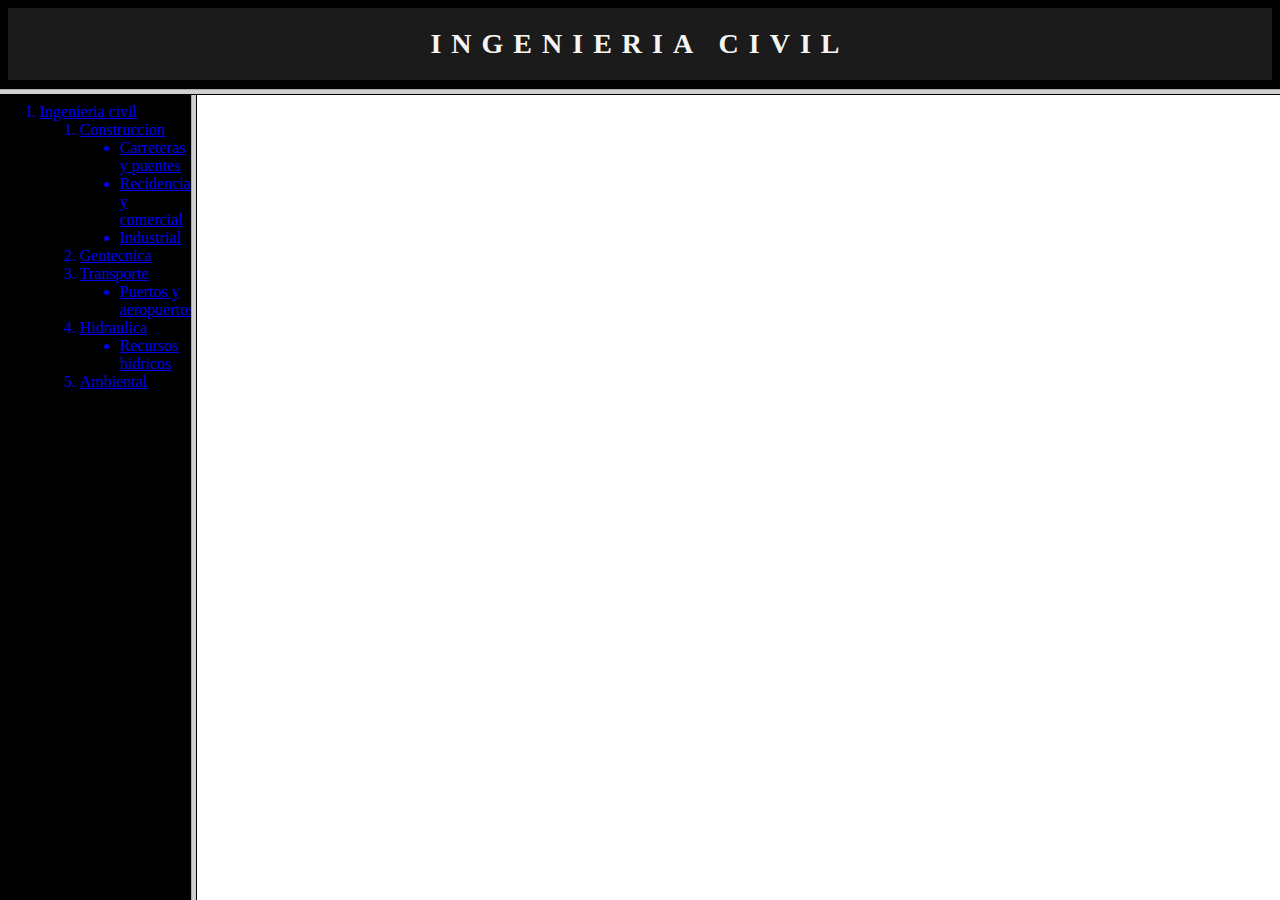
<file: index.html>
<html>
<head>
    <title>Ingenieria civil</title>
</head>
<frameset rows="10%,*">
    <frame src="ingcivil.html" name="texto">
    
        <frameset cols="15%,*">
            <frame src="indice.html">
            <frame name="principal">
        </frameset>
</frameset>
</html>
</file>
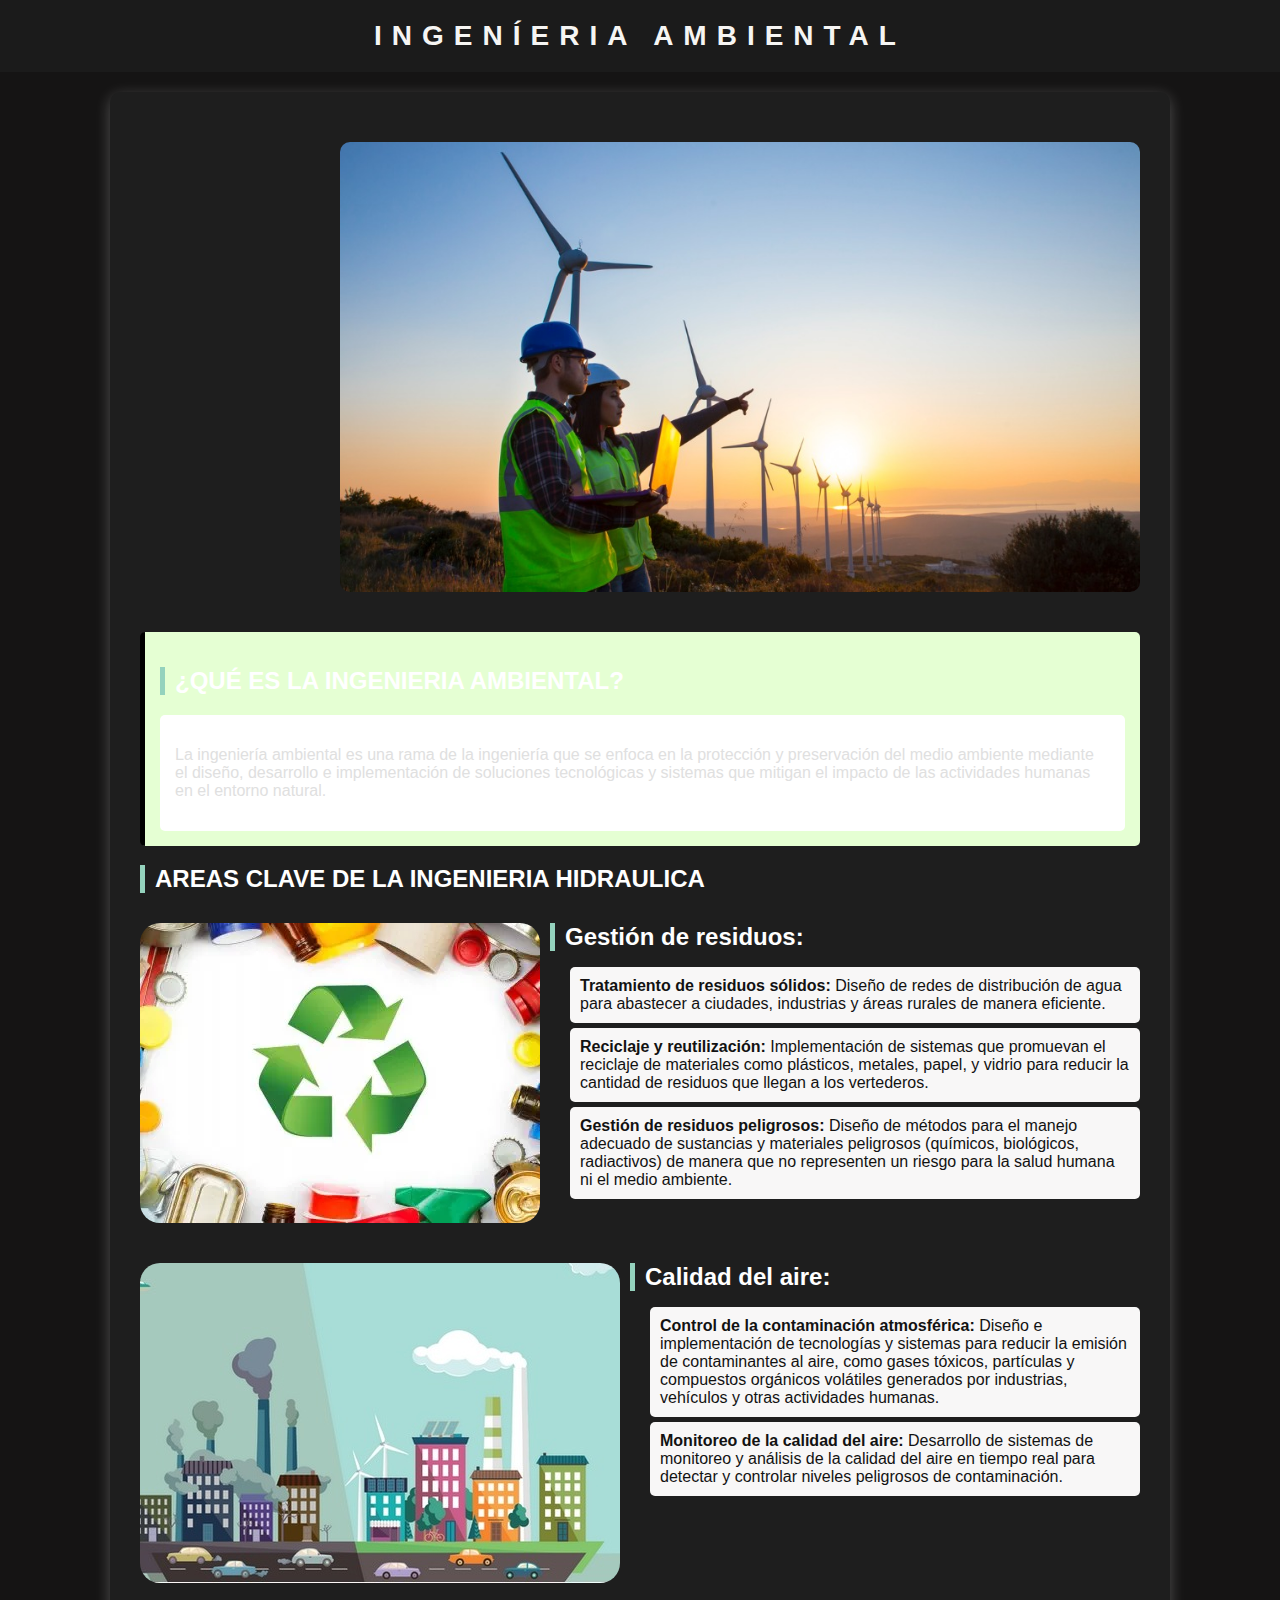
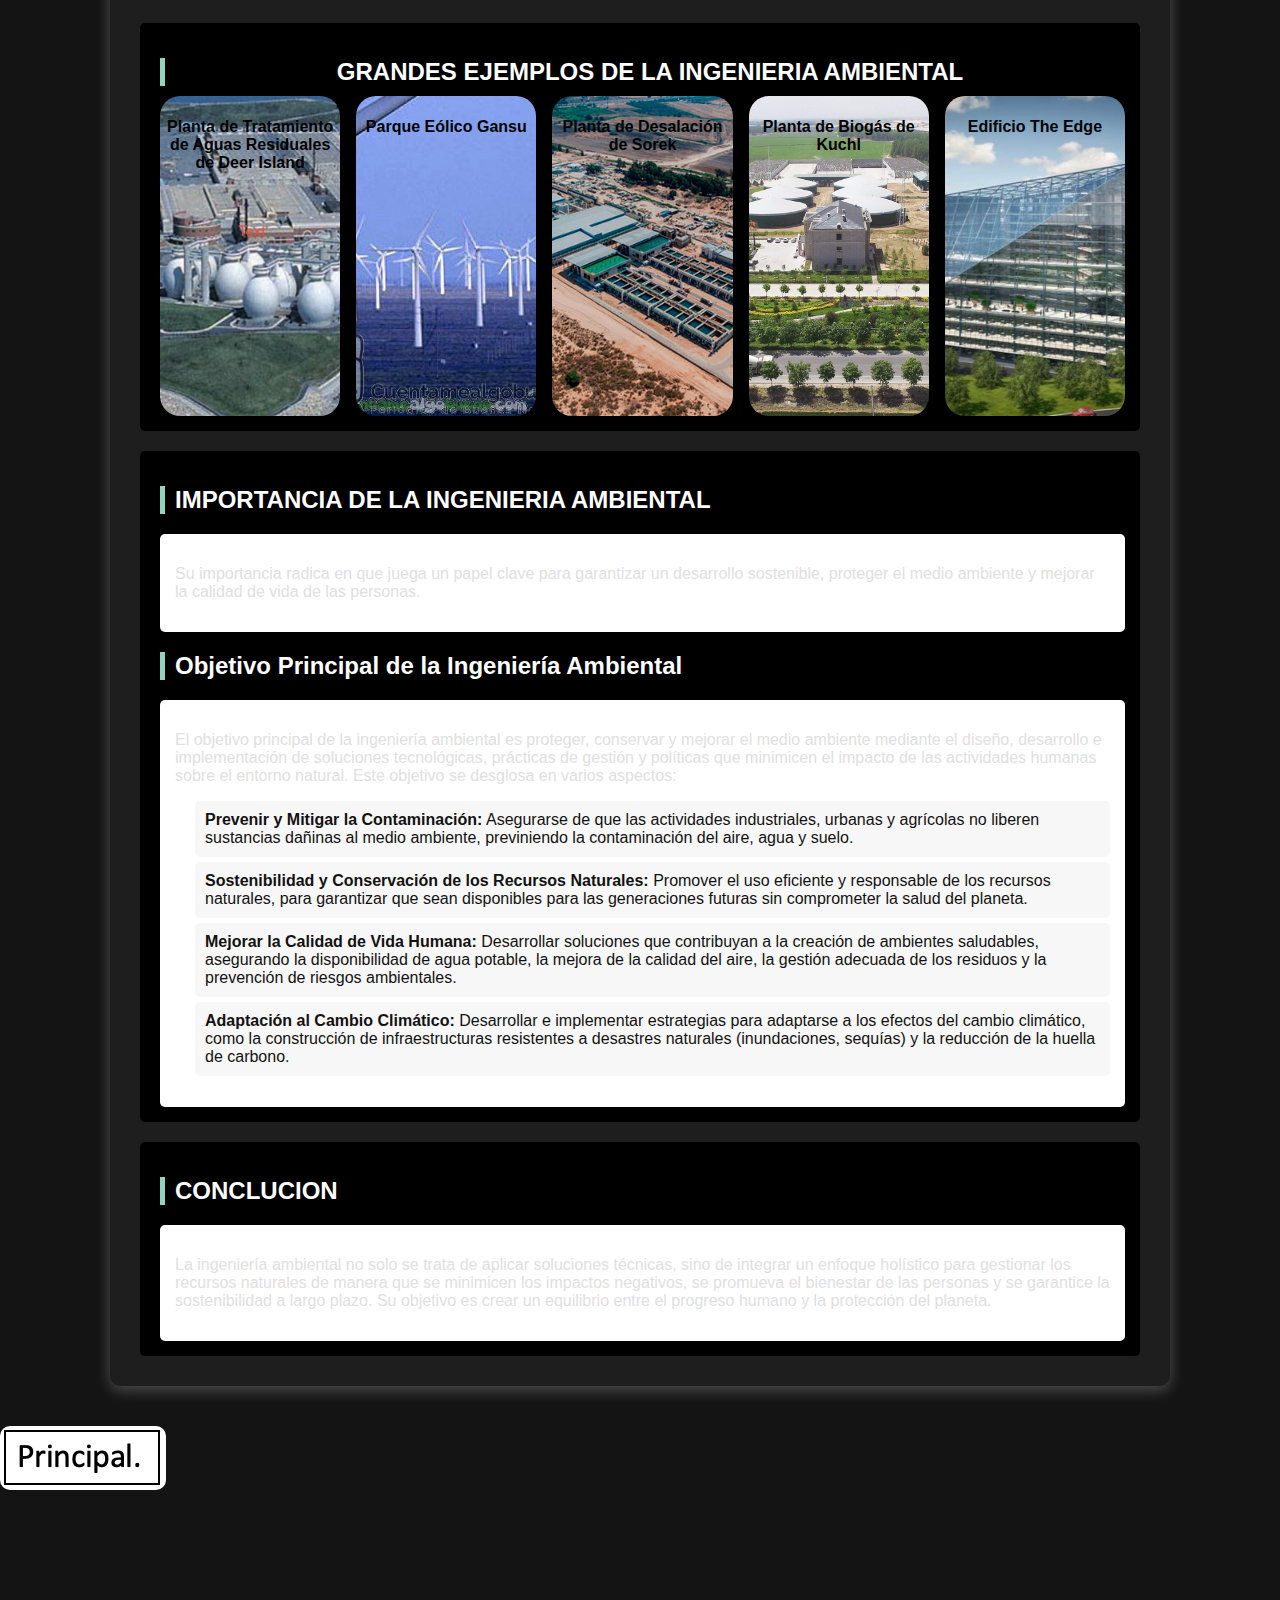
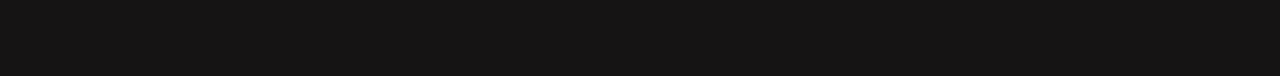
<file: ambiental.html>
<html lang="en">
<head>

    <title>AMBIENTAL</title>
    <link rel="stylesheet" href="style.css">
</head>
<body>
     <header>
        INGENÍERIA AMBIENTAL
     </header>
<div class="ambiental">
     <div class="contenedor">

        <div class="imagen1">
        <img src="imagenes/ambiental principal.jpg" width="600" height="300px">
        </div>

        <div class="textosamb">
        <h2>¿QUÉ ES LA INGENIERIA AMBIENTAL?</h2>
        <div class="marcoblanco">
        <p>La ingeniería ambiental es una rama de la ingeniería que se enfoca en la protección y preservación del medio ambiente mediante el diseño, desarrollo e implementación de soluciones tecnológicas y sistemas que mitigan el impacto de las actividades humanas en el entorno natural.</p>
    </div>
    </div>

             <h2>AREAS CLAVE DE LA INGENIERIA HIDRAULICA</h2>

        <div class="fotolista2">

            <img src="imagenes/gestion de residuos.jpg" alt="presas" width="200px" height="150px" >

            <div class="txt">
             <h2>Gestión de residuos:</h2>
             <ul type="disc">
                     <li><strong>Tratamiento de residuos sólidos:</strong> Diseño de redes de distribución de agua para abastecer a ciudades, industrias y áreas rurales de manera eficiente.</li>
                     <li><strong>Reciclaje y reutilización:</strong> Implementación de sistemas que promuevan el reciclaje de materiales como plásticos, metales, papel, y vidrio para reducir la cantidad de residuos que llegan a los vertederos.</li>
                     <li><strong>Gestión de residuos peligrosos:</strong> Diseño de métodos para el manejo adecuado de sustancias y materiales peligrosos (químicos, biológicos, radiactivos) de manera que no representen un riesgo para la salud humana ni el medio ambiente.</li>
             </ul>
         </div>
        </div>
         <div class="fotolista2">

            <img src="imagenes/calidad del aire.jpg" alt="presas" width="200px" height="150px" >

            <div class="txt">
             <h2>Calidad del aire:</h2>
             <ul type="disc">
                     <li><strong>Control de la contaminación atmosférica:</strong> Diseño e implementación de tecnologías y sistemas para reducir la emisión de contaminantes al aire, como gases tóxicos, partículas y compuestos orgánicos volátiles generados por industrias, vehículos y otras actividades humanas.</li>
                     <li><strong>Monitoreo de la calidad del aire:</strong> Desarrollo de sistemas de monitoreo y análisis de la calidad del aire en tiempo real para detectar y controlar niveles peligrosos de contaminación.</li>
             </ul>
         </div>
         </div>
        

         <div class="textos">
            <h2 align="center">GRANDES EJEMPLOS DE LA INGENIERIA AMBIENTAL</h2>

            <div class="galeria2">
                <div style="background-image: url('imagenes/deer\ aisland.png');"><h4 align="center">Planta de Tratamiento de Aguas Residuales de Deer Island</h4></div>
                <div style="background-image: url('imagenes/parque\ eolico.jpg');"><h4 align="center">Parque Eólico Gansu</h4></div>
                <div style="background-image: url('imagenes/planta\ de\ desalacion.jpg');"><h4 align="center">Planta de Desalación de Sorek</h4></div>
                <div style="background-image: url('imagenes/biogas.jpg');"><h4 align="center">Planta de Biogás de Kuchl</h4></div>
                <div style="background-image: url('imagenes/the\ edge.jpg');"><h4 align="center">Edificio The Edge</h4></div>
           </div>

         </div>

         <div class="textos">
            <h2>IMPORTANCIA DE LA INGENIERIA AMBIENTAL</h2>
           <div class="marcoblanco">
            <P>Su importancia radica en que juega un papel clave para garantizar un desarrollo sostenible, proteger el medio ambiente y mejorar la calidad de vida de las personas.</P>
           </div> 

           <h2>Objetivo Principal de la Ingeniería Ambiental</h2>

           <div class="marcoblanco">
           
           <p>El objetivo principal de la ingeniería ambiental es proteger, conservar y mejorar el medio ambiente mediante el diseño, desarrollo e implementación de soluciones tecnológicas, prácticas de gestión y políticas que minimicen el impacto de las actividades humanas sobre el entorno natural. Este objetivo se desglosa en varios aspectos:</p>
       
           <ul>
               <li><strong>Prevenir y Mitigar la Contaminación:</strong> Asegurarse de que las actividades industriales, urbanas y agrícolas no liberen sustancias dañinas al medio ambiente, previniendo la contaminación del aire, agua y suelo.</li>
               <li><strong>Sostenibilidad y Conservación de los Recursos Naturales:</strong> Promover el uso eficiente y responsable de los recursos naturales, para garantizar que sean disponibles para las generaciones futuras sin comprometer la salud del planeta.</li>
               <li><strong>Mejorar la Calidad de Vida Humana:</strong> Desarrollar soluciones que contribuyan a la creación de ambientes saludables, asegurando la disponibilidad de agua potable, la mejora de la calidad del aire, la gestión adecuada de los residuos y la prevención de riesgos ambientales.</li>
               <li><strong>Adaptación al Cambio Climático:</strong> Desarrollar e implementar estrategias para adaptarse a los efectos del cambio climático, como la construcción de infraestructuras resistentes a desastres naturales (inundaciones, sequías) y la reducción de la huella de carbono.</li>
           </ul>
        </div>
         </div>

         <div class="textos">
            <h2>CONCLUCION</h2>
            <div class="marcoblanco">
                <p>La ingeniería ambiental no solo se trata de aplicar soluciones técnicas, sino de integrar un enfoque holístico para gestionar los recursos naturales de manera que se minimicen los impactos negativos, se promueva el bienestar de las personas y se garantice la sostenibilidad a largo plazo. Su objetivo es crear un equilibrio entre el progreso humano y la protección del planeta.</p>
            </div>
         </div>




     </div>

     <div class="RETORNO">
    
        
        <a href="proyecto.html"><img src="PRINCIPAL.png"></a>
    
       </div>
    </div>

</body>
</html>
</file>
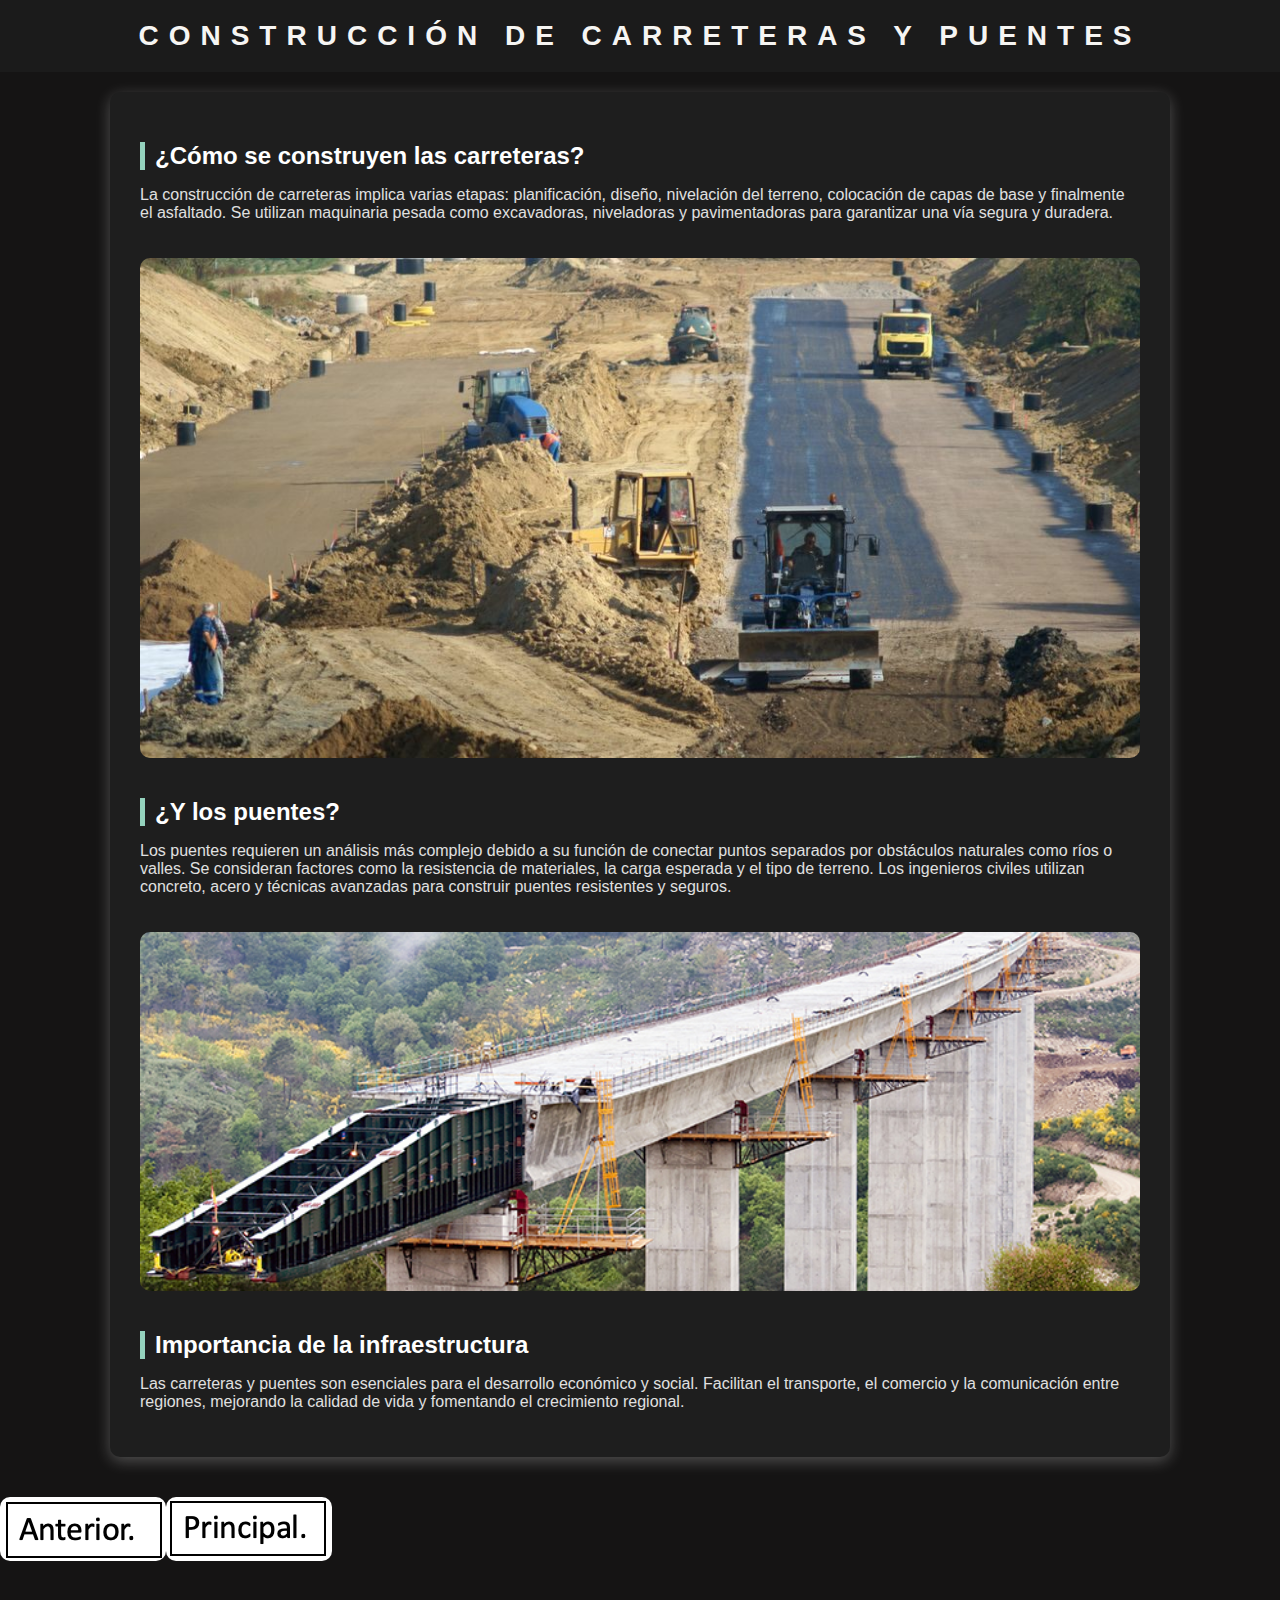
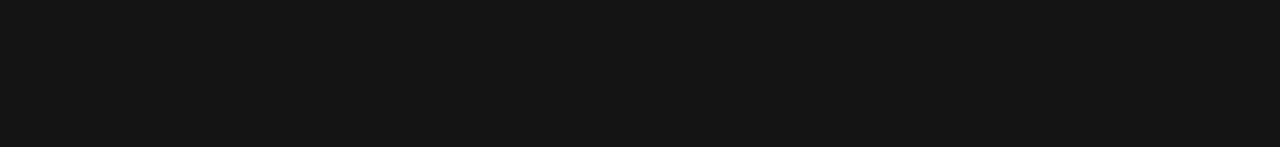
<file: carreteras y puentes.html>
<html>
<head>
  <link rel="stylesheet" href="style.css">
  <title>Construcción de Carreteras y Puentes</title>

</head>
<body>

  <header>
    Construcción de Carreteras y Puentes
  </header>

  <div class="contenedor">
    <h2>¿Cómo se construyen las carreteras?</h2>
    <p>La construcción de carreteras implica varias etapas: planificación, diseño, nivelación del terreno, colocación de capas de base y finalmente el asfaltado. Se utilizan maquinaria pesada como excavadoras, niveladoras y pavimentadoras para garantizar una vía segura y duradera.</p>
    <img src="carreteras.jpg" alt="Construcción de carretera">

    <h2>¿Y los puentes?</h2>
    <p>Los puentes requieren un análisis más complejo debido a su función de conectar puntos separados por obstáculos naturales como ríos o valles. Se consideran factores como la resistencia de materiales, la carga esperada y el tipo de terreno. Los ingenieros civiles utilizan concreto, acero y técnicas avanzadas para construir puentes resistentes y seguros.</p>
    <img src="puentes.jpg" alt="Construcción de puente">

    <h2>Importancia de la infraestructura</h2>
    <p>Las carreteras y puentes son esenciales para el desarrollo económico y social. Facilitan el transporte, el comercio y la comunicación entre regiones, mejorando la calidad de vida y fomentando el crecimiento regional.</p>
  </div>

   <div class="RETORNO">
    
    <a href="construccion.html"><img src="ANTERIOR.png"></a>
    <a href="proyecto.html"><img src="PRINCIPAL.png"></a>

   </div>



</body>
</html>
</file>
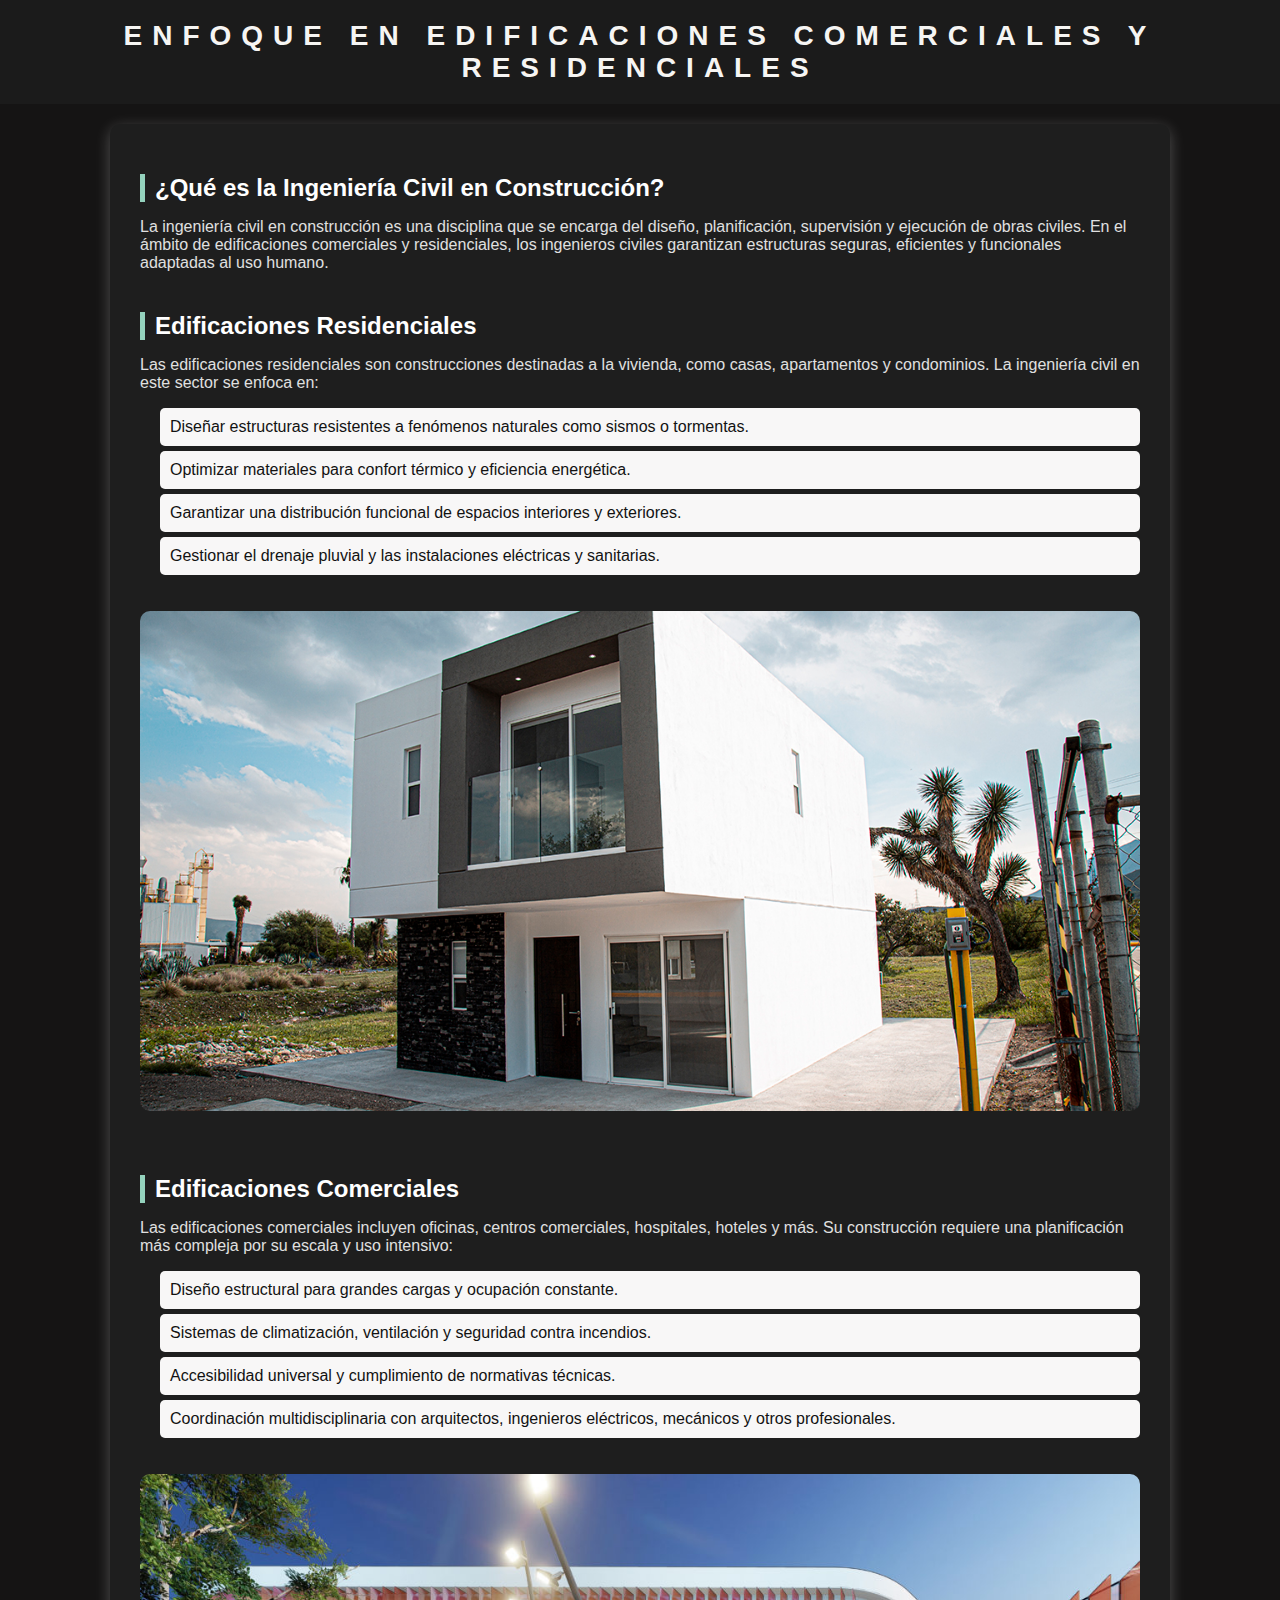
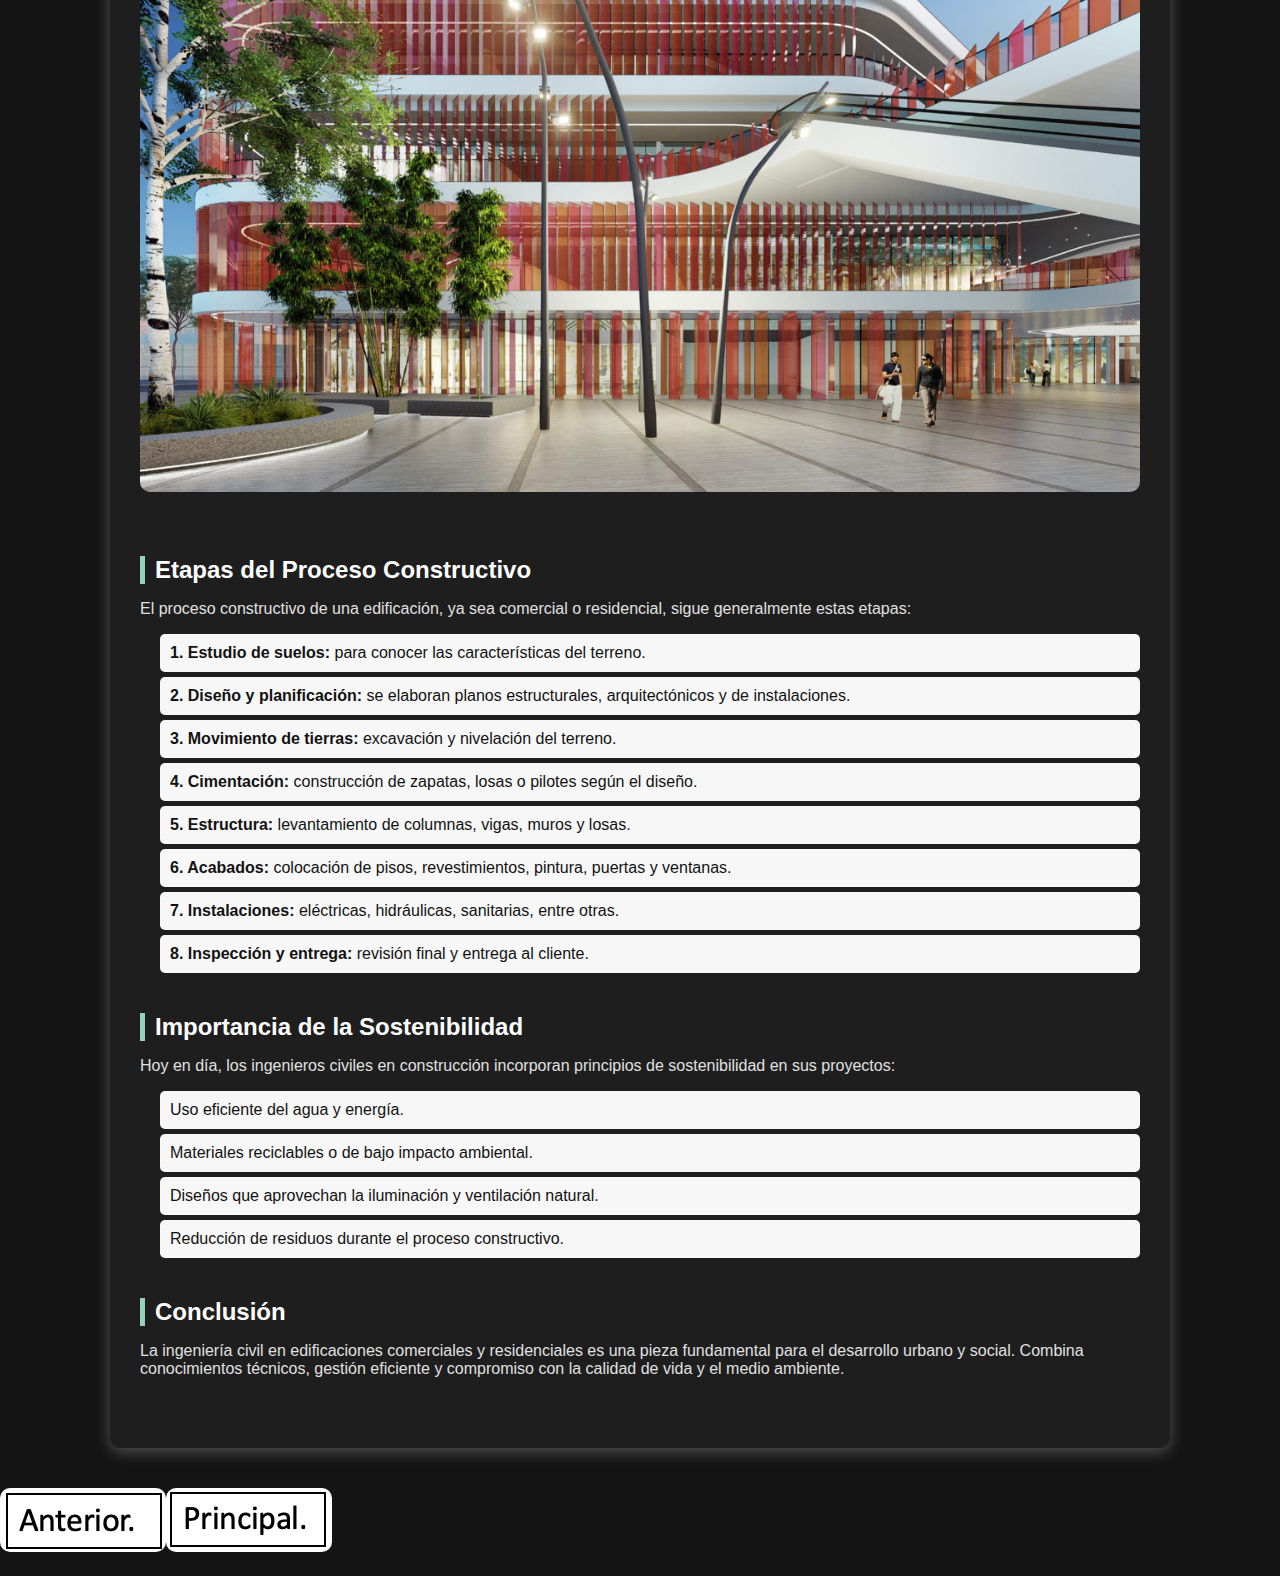
<file: edeficacion recidencial.html>
<!DOCTYPE html>
<html lang="es">
<head>
  <meta charset="UTF-8">
  <meta name="viewport" content="width=device-width, initial-scale=1">
  <title>Ingeniería Civil en Construcción</title>
  <link rel="stylesheet" href="style.css">



</head>
<body>

  <header>
   
    Enfoque en Edificaciones Comerciales y Residenciales
  </header>

  <div class="contenedor">

    <section>
      <h2>¿Qué es la Ingeniería Civil en Construcción?</h2>
      <p>La ingeniería civil en construcción es una disciplina que se encarga del diseño, planificación, supervisión y ejecución de obras civiles. En el ámbito de edificaciones comerciales y residenciales, los ingenieros civiles garantizan estructuras seguras, eficientes y funcionales adaptadas al uso humano.</p>
    </section>

    <section>
      <h2>Edificaciones Residenciales</h2>
      <p>Las edificaciones residenciales son construcciones destinadas a la vivienda, como casas, apartamentos y condominios. La ingeniería civil en este sector se enfoca en:</p>
      <ul>
        <li>Diseñar estructuras resistentes a fenómenos naturales como sismos o tormentas.</li>
        <li>Optimizar materiales para confort térmico y eficiencia energética.</li>
        <li>Garantizar una distribución funcional de espacios interiores y exteriores.</li>
        <li>Gestionar el drenaje pluvial y las instalaciones eléctricas y sanitarias.</li>
      </ul>
      <img src="Construccion-residencial.jpg" alt="Construcción de vivienda residencial">
    </section>

    <section>
      <h2>Edificaciones Comerciales</h2>
      <p>Las edificaciones comerciales incluyen oficinas, centros comerciales, hospitales, hoteles y más. Su construcción requiere una planificación más compleja por su escala y uso intensivo:</p>
      <ul>
        <li>Diseño estructural para grandes cargas y ocupación constante.</li>
        <li>Sistemas de climatización, ventilación y seguridad contra incendios.</li>
        <li>Accesibilidad universal y cumplimiento de normativas técnicas.</li>
        <li>Coordinación multidisciplinaria con arquitectos, ingenieros eléctricos, mecánicos y otros profesionales.</li>
      </ul>
      <img src="edeficio comercial.jpg" alt="Construcción de edificio comercial">
    </section>

    <section>
      <h2>Etapas del Proceso Constructivo</h2>
      <p>El proceso constructivo de una edificación, ya sea comercial o residencial, sigue generalmente estas etapas:</p>
      <ul>
        <li><strong>1. Estudio de suelos:</strong> para conocer las características del terreno.</li>
        <li><strong>2. Diseño y planificación:</strong> se elaboran planos estructurales, arquitectónicos y de instalaciones.</li>
        <li><strong>3. Movimiento de tierras:</strong> excavación y nivelación del terreno.</li>
        <li><strong>4. Cimentación:</strong> construcción de zapatas, losas o pilotes según el diseño.</li>
        <li><strong>5. Estructura:</strong> levantamiento de columnas, vigas, muros y losas.</li>
        <li><strong>6. Acabados:</strong> colocación de pisos, revestimientos, pintura, puertas y ventanas.</li>
        <li><strong>7. Instalaciones:</strong> eléctricas, hidráulicas, sanitarias, entre otras.</li>
        <li><strong>8. Inspección y entrega:</strong> revisión final y entrega al cliente.</li>
      </ul>
    </section>

    <section>
      <h2>Importancia de la Sostenibilidad</h2>
      <p>Hoy en día, los ingenieros civiles en construcción incorporan principios de sostenibilidad en sus proyectos:</p>
      <ul>
        <li>Uso eficiente del agua y energía.</li>
        <li>Materiales reciclables o de bajo impacto ambiental.</li>
        <li>Diseños que aprovechan la iluminación y ventilación natural.</li>
        <li>Reducción de residuos durante el proceso constructivo.</li>
      </ul>
    </section>

    <section>
      <h2>Conclusión</h2>
      <p>La ingeniería civil en edificaciones comerciales y residenciales es una pieza fundamental para el desarrollo urbano y social. Combina conocimientos técnicos, gestión eficiente y compromiso con la calidad de vida y el medio ambiente.</p>
    </section>

  </div>

  <div class="RETORNO">
    
    <a href="construccion.html"><img src="ANTERIOR.png"></a>
    <a href="proyecto.html"><img src="PRINCIPAL.png"></a>

   </div>



</body>
</html>
</file>
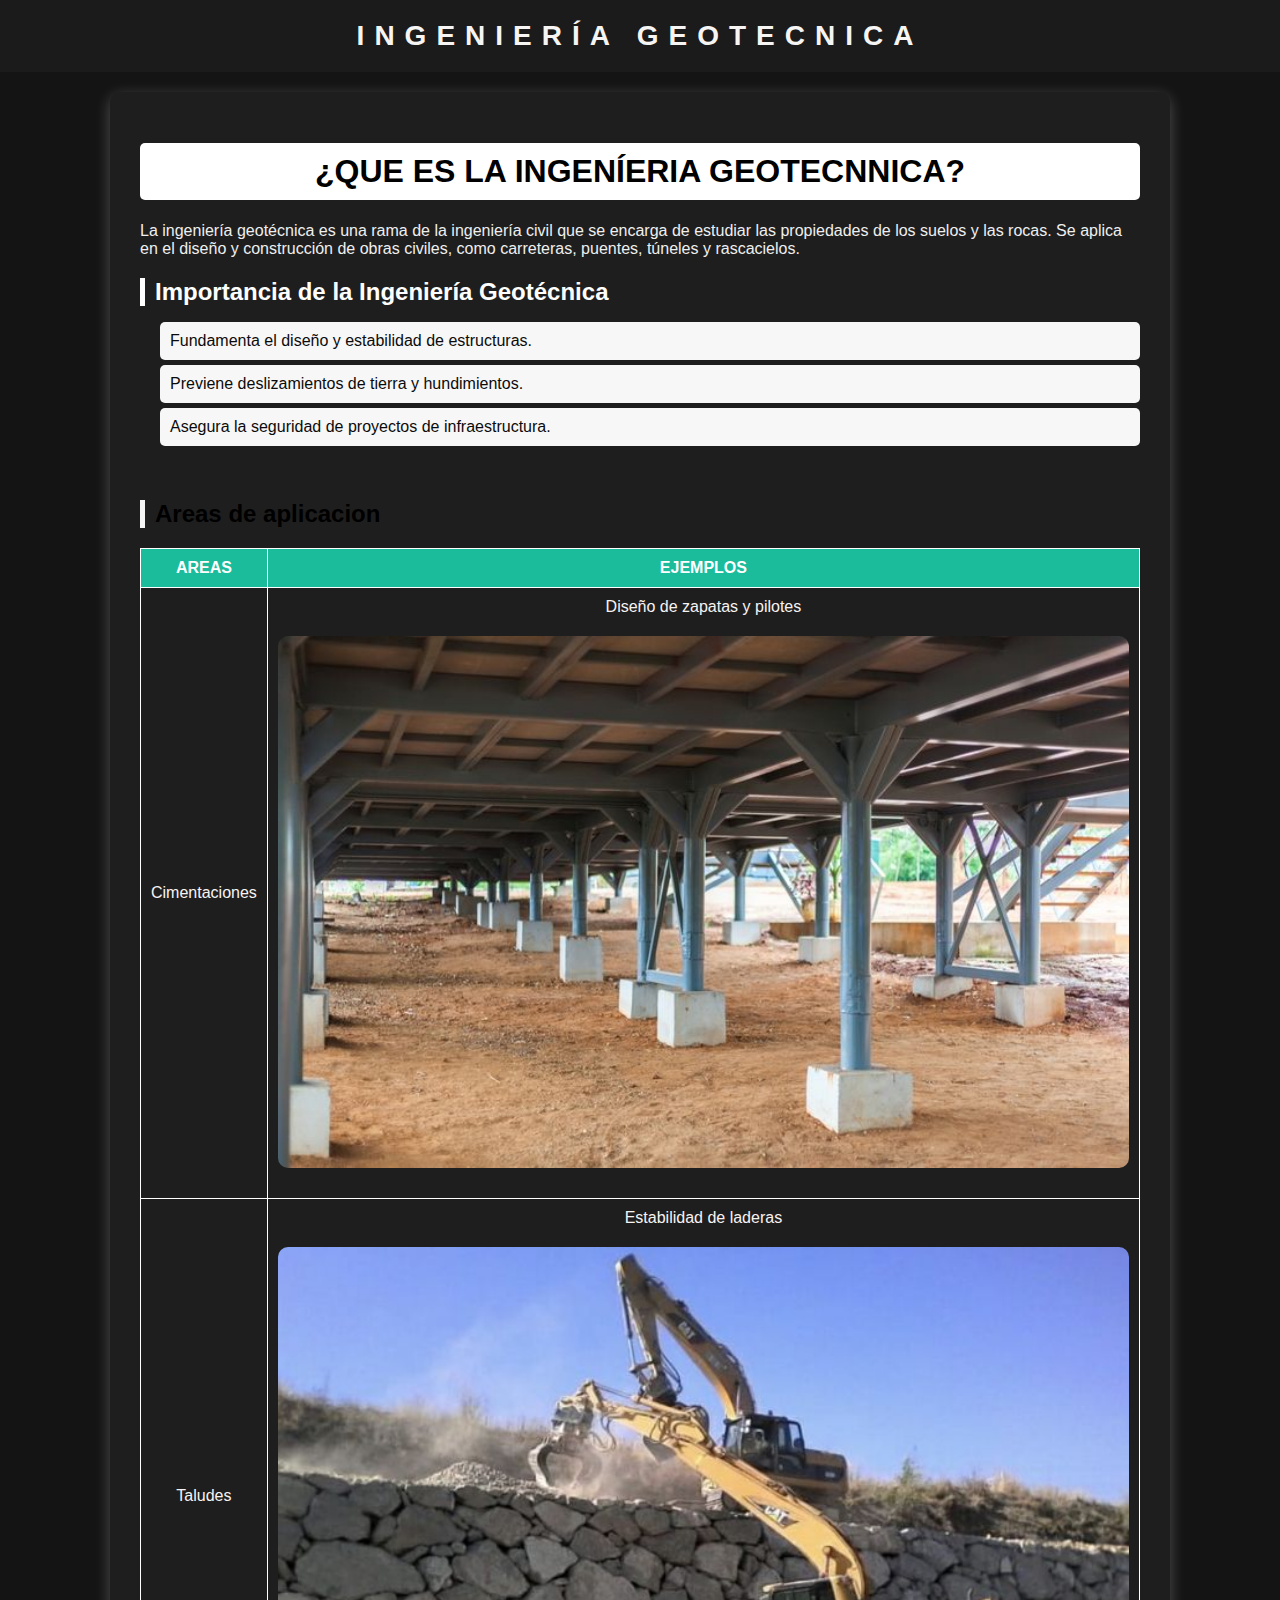
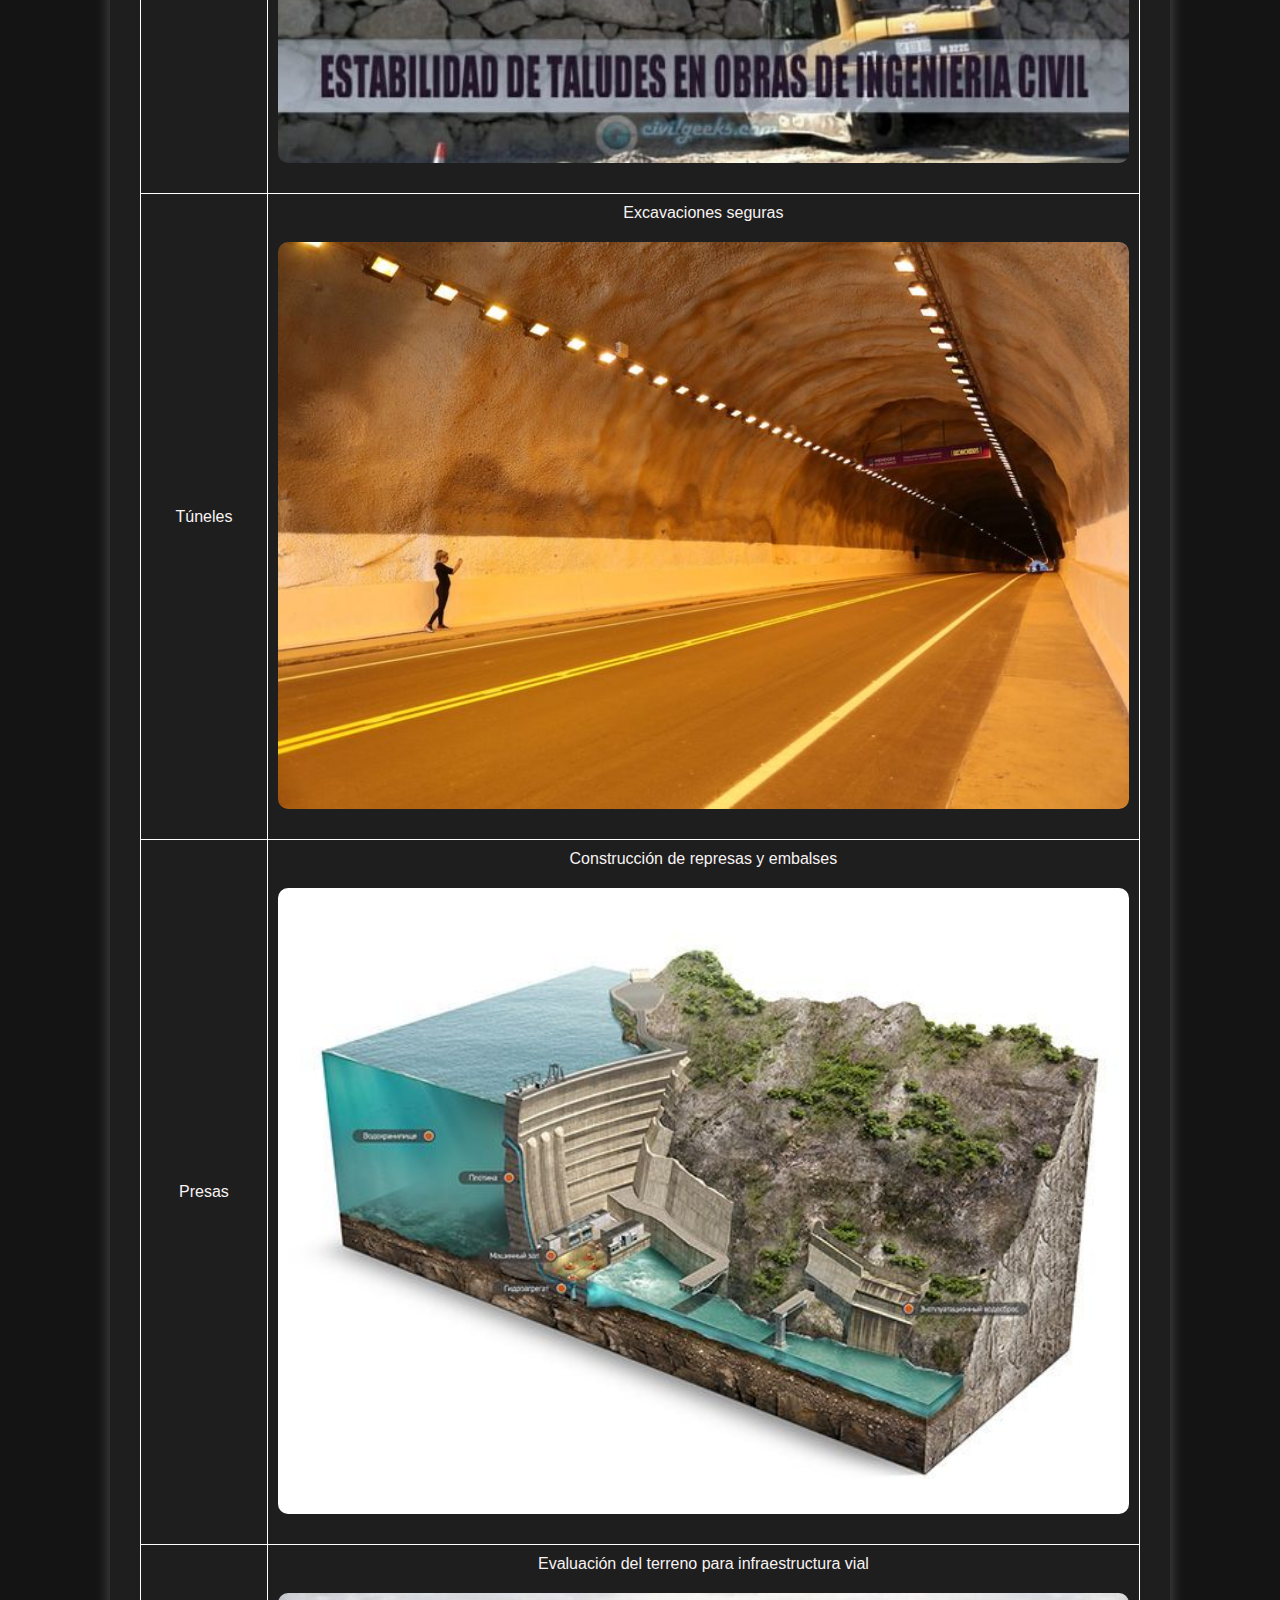
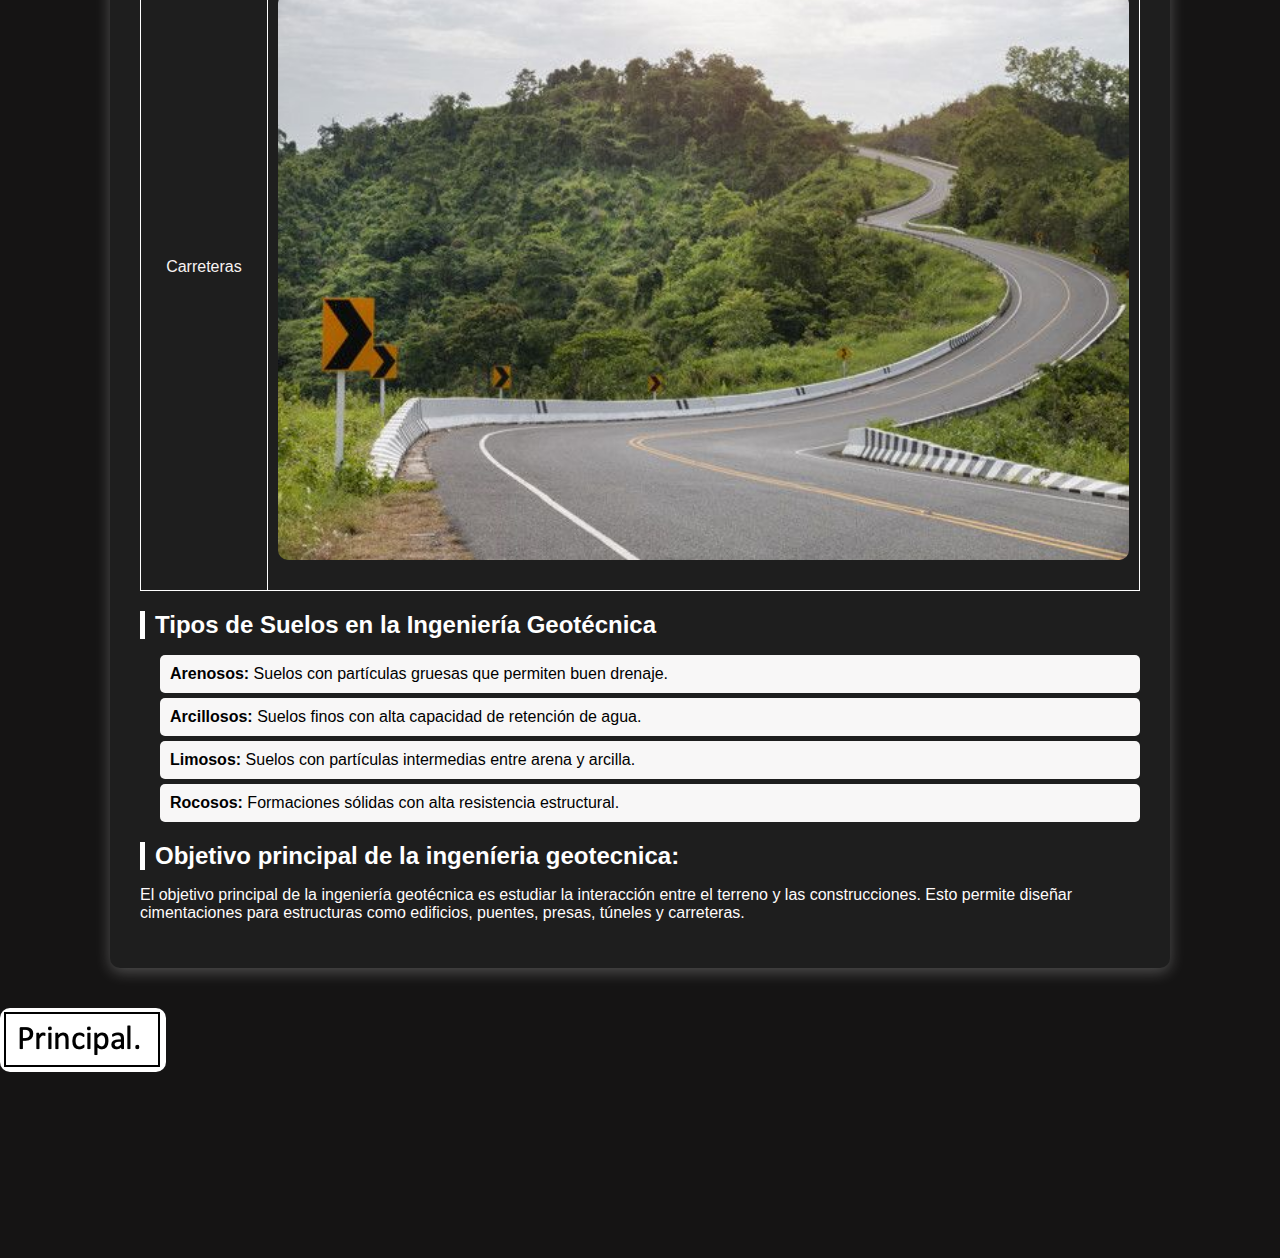
<file: geotecnica.html>
<html lang="en">
<head>
    <title>ingenieria geotecnica</title>
    <link rel="stylesheet" href="style.css">
</head>
  <body>
     <header>
        INGENIERÍA GEOTECNICA
     </header>

     <div class="contenedor">
        
           

            <div class="texto1">
                <h1>¿QUE ES LA INGENÍERIA GEOTECNNICA?</h1>
                <P>La ingeniería geotécnica es una rama de la ingeniería civil que se encarga de estudiar las propiedades de los suelos y las rocas. Se aplica en el diseño y construcción de obras civiles, como carreteras, puentes, túneles y rascacielos.</P>
            </div>
        <div class="importancia">
            <h2>Importancia de la Ingeniería Geotécnica</h2>
        <ul>
            <li>Fundamenta el diseño y estabilidad de estructuras.</li>
            <li>Previene deslizamientos de tierra y hundimientos.</li>
            <li>Asegura la seguridad de proyectos de infraestructura.</li>
        </ul>
        </div>
            <br>
            <div class="tabla">
                <h2>Areas de aplicacion</h2>
                <table>
                    <thead>
                        <tr>
                            <th>AREAS</th>
                            <th>EJEMPLOS</th>
                        </tr>
                    </thead>
                        <tbody>
                            <tr>
                                <td>Cimentaciones</td>
                                <td>Diseño de zapatas y pilotes <img align="left" src="imagenes/zapatas.jpg" width="150px" height="200px"></td>
                            </tr>
                            <tr>
                                <td>Taludes</td>
                                <td>Estabilidad de laderas <img align="left" src="imagenes/taludes.jpg" width="150px" height="200px"></td>
                            </tr>
                            <tr>
                                <td>Túneles</td>
                                <td>Excavaciones seguras <img align="left" src="imagenes/tuneles.jpg" width="150px" height="200px"></td>
                            </tr>
                            <tr>
                                <td>Presas</td>
                                <td>Construcción de represas y embalses <img align="left" src="imagenes/presas.jpg" width="150px" height="200px"></td>
                            </tr>
                            <tr>
                                <td>Carreteras</td>
                                <td>Evaluación del terreno para infraestructura vial <img align="left" src="imagenes/carreteras.jpg" width="150px" height="200px"></td>
                            </tr>
                             
                        </tbody>   
                </table>
            </div>

            <div class="tsuelos">
                <h2>Tipos de Suelos en la Ingeniería Geotécnica</h2>
                <ul>
                    <li><strong>Arenosos:</strong> Suelos con partículas gruesas que permiten buen drenaje.</li>
                    <li><strong>Arcillosos:</strong> Suelos finos con alta capacidad de retención de agua.</li>
                    <li><strong>Limosos:</strong> Suelos con partículas intermedias entre arena y arcilla.</li>
                    <li><strong>Rocosos:</strong> Formaciones sólidas con alta resistencia estructural.</li>
                </ul>

            </div>

            <div class="objetivo">
                <h2>Objetivo principal de la ingeníeria geotecnica:</h2>
                <p>El objetivo principal de la ingeniería geotécnica es estudiar la interacción entre el terreno y las construcciones. Esto permite diseñar cimentaciones para estructuras como edificios, puentes, presas, túneles y carreteras. </p>
            </div>     
     </div>

     <div class="RETORNO">
    
        
        <a href="proyecto.html"><img src="PRINCIPAL.png"></a>
    
       </div>
  </body>
</html>
</file>
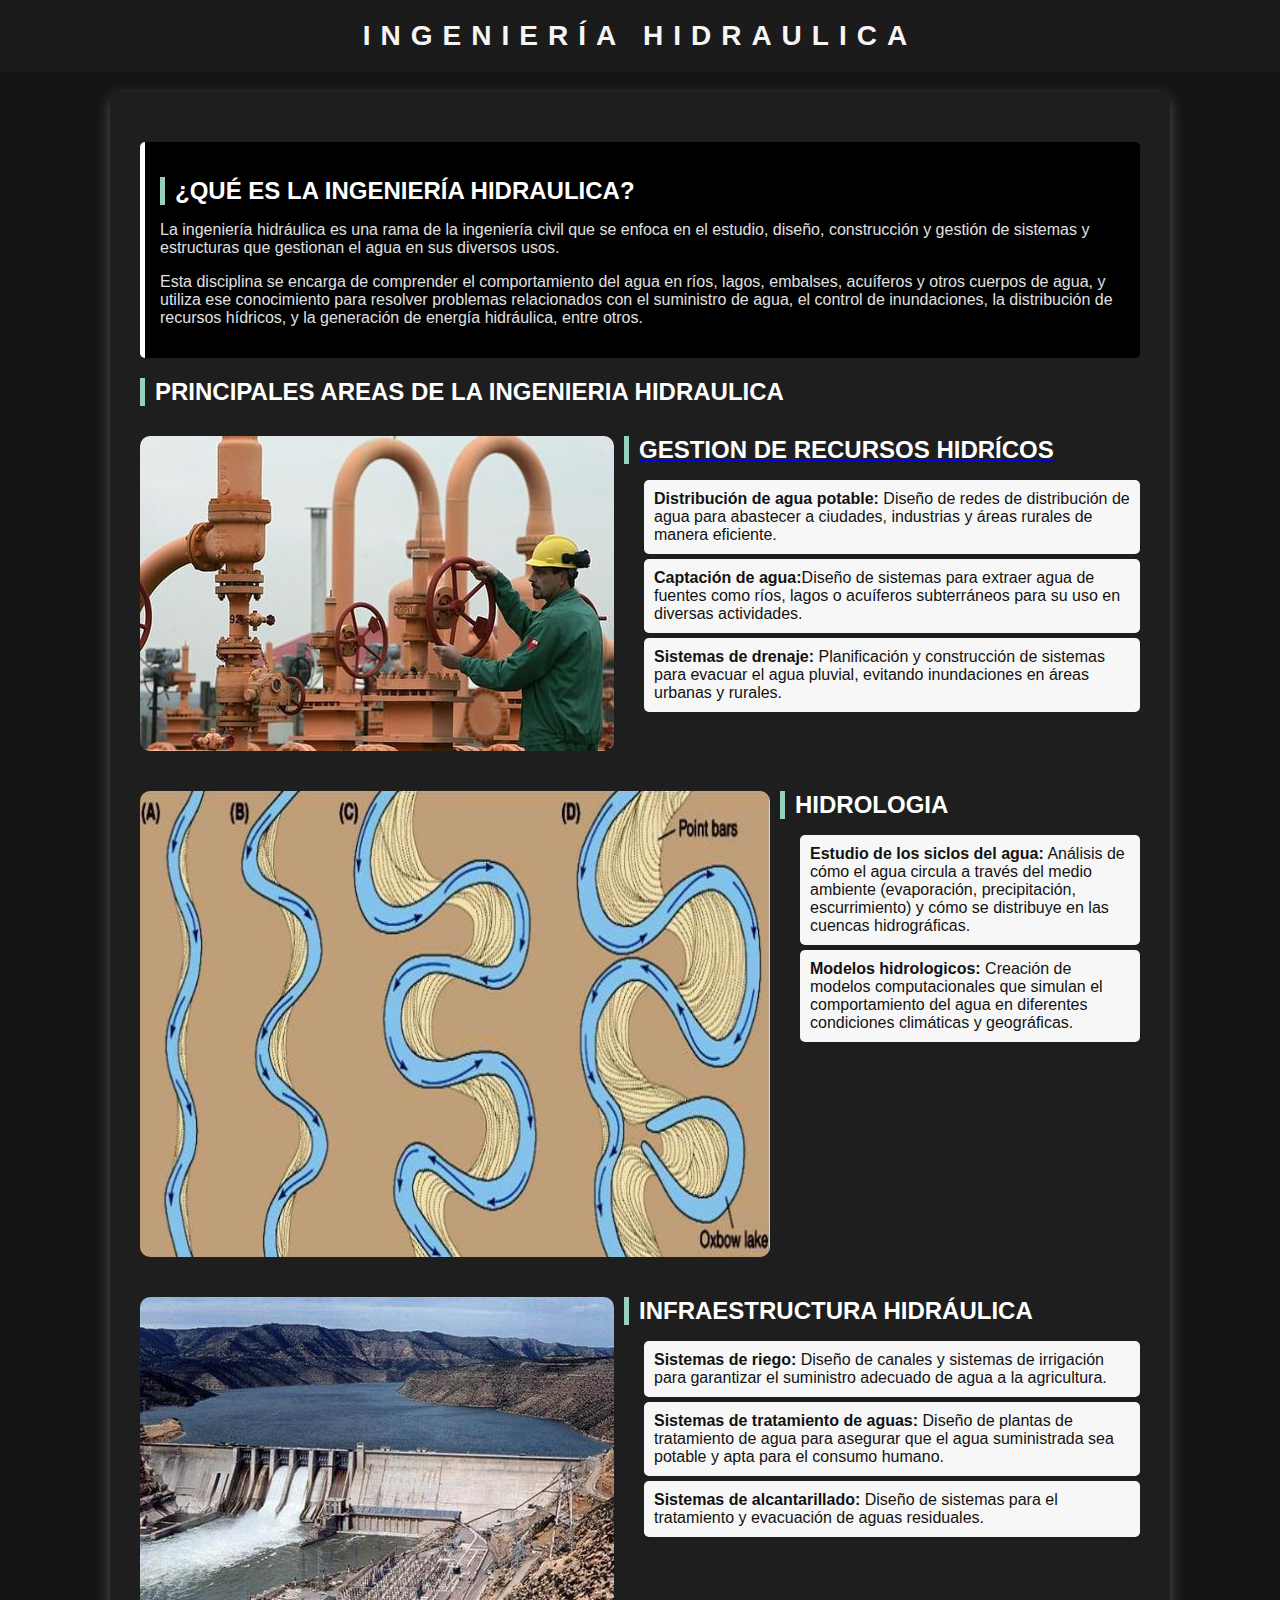
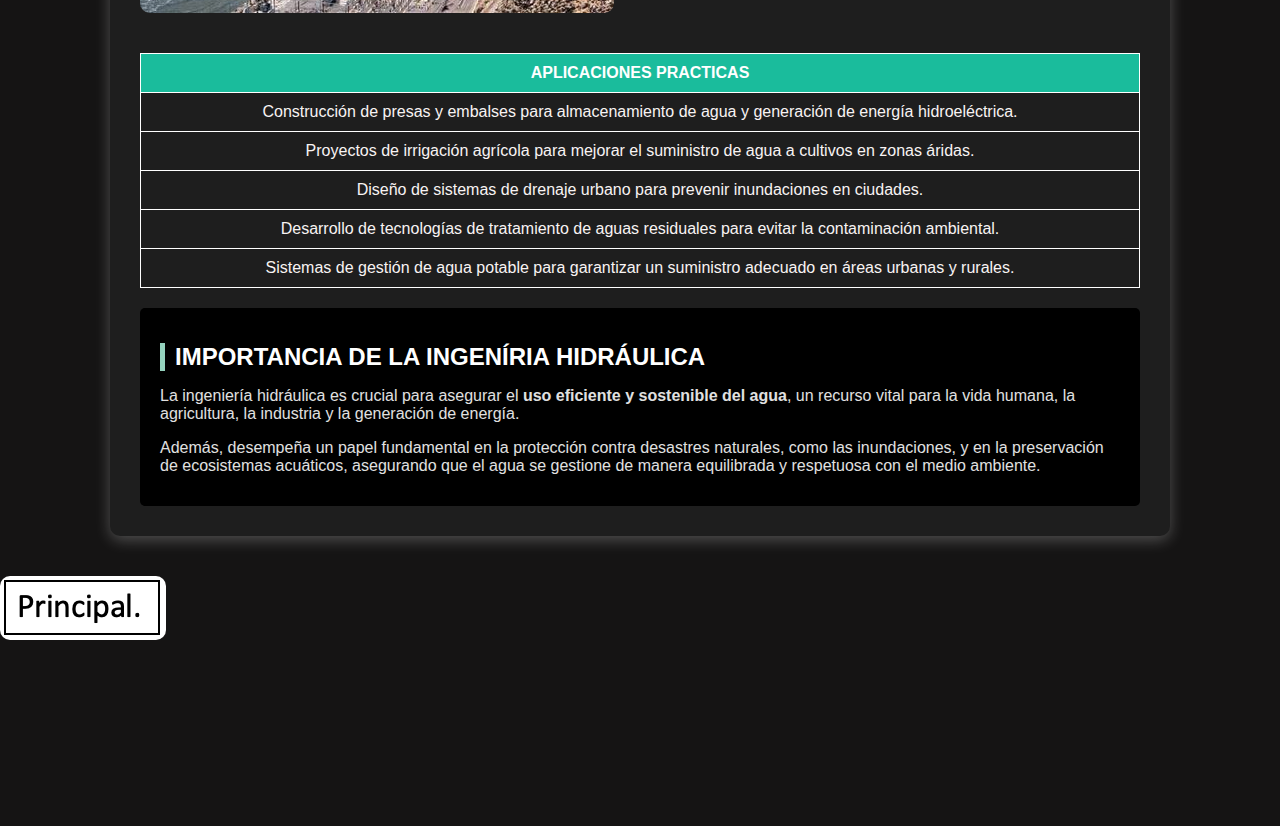
<file: hidraulica.html>
<html lang="en">
<head>
    <title>HIDRAULICA</title>
    <link rel="stylesheet" href="style.css">
</head>
<body>
     <header>
        INGENIERÍA HIDRAULICA
     </header>

       <div class="contenedor">
        
             <div class="textosh">
               <h2>¿QUÉ ES LA INGENIERÍA HIDRAULICA?</h2>
                <P>La ingeniería hidráulica es una rama de la ingeniería civil que se enfoca en el estudio, diseño, construcción y gestión de sistemas y estructuras que gestionan el agua en sus diversos usos.</P>
                <P>Esta disciplina se encarga de comprender el comportamiento del agua en ríos, lagos, embalses, acuíferos y otros cuerpos de agua, y utiliza ese conocimiento para resolver problemas relacionados con el suministro de agua, el control de inundaciones, la distribución de recursos hídricos, y la generación de energía hidráulica, entre otros.</P>
             </div>

             <h2>PRINCIPALES AREAS DE LA INGENIERIA HIDRAULICA</h2>

             <div class="fotolista">

                    <img src="imagenes/proyectos hidricos.jpg" alt="presas" width="200px" height="150px" >

                    <div class="txt">
                     <a href="recursos hidricos.html"><h2>GESTION DE RECURSOS HIDRÍCOS</h2></a>
                     <ul type="disc">
                             <li><strong>Distribución de agua potable:</strong> Diseño de redes de distribución de agua para abastecer a ciudades, industrias y áreas rurales de manera eficiente.</li>
                             <li><strong>Captación de agua:</strong>Diseño de sistemas para extraer agua de fuentes como ríos, lagos o acuíferos subterráneos para su uso en diversas actividades.</li>
                             <li><strong>Sistemas de drenaje:</strong> Planificación y construcción de sistemas para evacuar el agua pluvial, evitando inundaciones en áreas urbanas y rurales.</li>
                     </ul>
                 </div>
             </div>

             <div class="fotolista">

               <img src="imagenes/hidrologia.jpg" alt="presas" width="200px" height="150px" >

               <div class="txt">
                <h2>HIDROLOGIA</h2>
                <ul type="disc">
                        <li><strong>Estudio de los siclos del agua:</strong> Análisis de cómo el agua circula a través del medio ambiente (evaporación, precipitación, escurrimiento) y cómo se distribuye en las cuencas hidrográficas.</li>
                        <li><strong>Modelos hidrologicos:</strong> Creación de modelos computacionales que simulan el comportamiento del agua en diferentes condiciones climáticas y geográficas.</li>
                </ul>
            </div>
        </div>

        <div class="fotolista">

         <img src="imagenes/infraestructura hidraulica.jpg" alt="presas" width="200px" height="150px" >

         <div class="txt">
          <h2>INFRAESTRUCTURA HIDRÁULICA</h2>
          <ul type="disc">
                  <li><strong>Sistemas de riego:</strong> Diseño de canales y sistemas de irrigación para garantizar el suministro adecuado de agua a la agricultura.</li>
                  <li><strong>Sistemas de tratamiento de aguas:</strong> Diseño de plantas de tratamiento de agua para asegurar que el agua suministrada sea potable y apta para el consumo humano.</li>
                  <li><strong>Sistemas de alcantarillado:</strong> Diseño de sistemas para el tratamiento y evacuación de aguas residuales.</li>
          </ul>
      </div>
  </div>

<div class="tabla">
   <table>
       <thead>
           <tr>
               <th>APLICACIONES PRACTICAS</th>
           </tr>
       </thead>
           <tbody>
               <tr>
                  <td>Construcción de presas y embalses para almacenamiento de agua y generación de energía hidroeléctrica.</td>
               </tr>
               <tr>
                   <td>Proyectos de irrigación agrícola para mejorar el suministro de agua a cultivos en zonas áridas.</td>
                </tr>
                <tr>
                   <td>Diseño de sistemas de drenaje urbano para prevenir inundaciones en ciudades.</td>
                </tr>
                <tr>
                    <td>Desarrollo de tecnologías de tratamiento de aguas residuales para evitar la contaminación ambiental.</td>
                 </tr>
                 <tr>
                   <td>Sistemas de gestión de agua potable para garantizar un suministro adecuado en áreas urbanas y rurales.</td>
                </tr>
           </tbody>   
   </table>
</div>


       <div class="textos">
               <h2>IMPORTANCIA DE LA INGENÍRIA HIDRÁULICA</h2>
               <P>La ingeniería hidráulica es crucial para asegurar el<strong> uso eficiente y sostenible del agua</strong>, un recurso vital para la vida humana, la agricultura, la industria y la generación de energía.</P>
               <p>Además, desempeña un papel fundamental en la protección contra desastres naturales, como las inundaciones, y en la preservación de ecosistemas acuáticos, asegurando que el agua se gestione de manera equilibrada y respetuosa con el medio ambiente.</p>
       </div>

       </div>

       <div class="RETORNO">
    
        
        <a href="proyecto.html"><img src="PRINCIPAL.png"></a>
    
       </div>
</body>
</html>
</file>
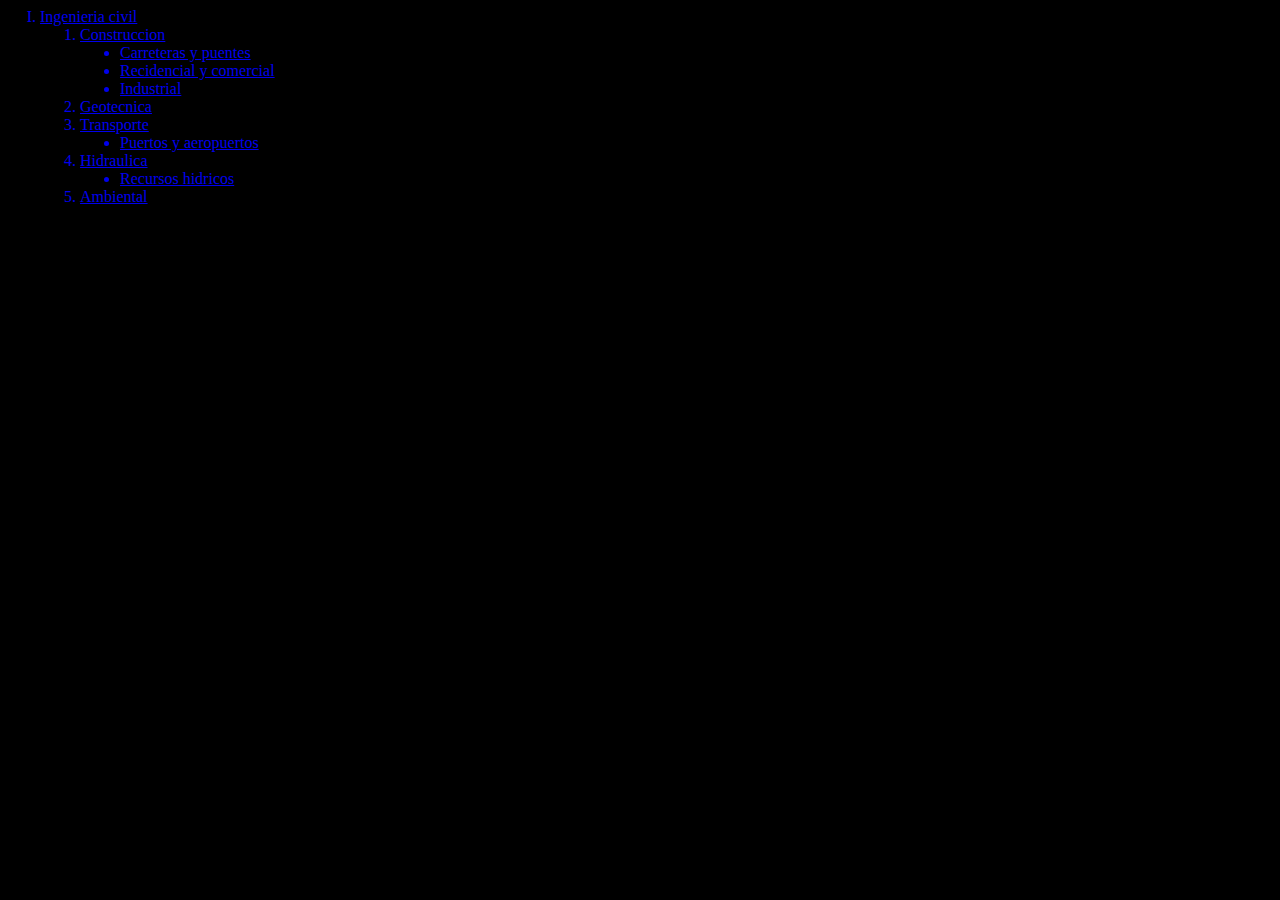
<file: indice.html>
<html>
<head>
    <title>indice</title>
</head>
<style>
    body{
        background-color: black;
        margin-left: 0%;

    }
    .lista{
        color: white;
    }


</style>
<body>


    <div class="lista">
<ol type="I">

    <a href="proyecto.html" target="principal"><li>Ingenieria civil</li></a>
    <ol type="1">
    <a href="construccion.html" target="principal"><li>Construccion</li></a>
    <ul type="disc">
        <a href="carreteras y puentes.html" target="principal"><li>Carreteras y puentes</li></a>
        <a href="edeficacion recidencial.html" target="principal"><li>Recidencial y comercial</li></a>
       <a href="infraestructura industrial.html" target="principal"><li>Industrial</li></a>
    </ul>
    <a href="geotecnica.html" target="principal"><li>Geotecnica</li></a>
    <a href="transporte.html" target="principal"><li>Transporte</li></a>
    <ul type="disc">
       <a href="puertos y aereopuertos.html" target="principal"><li>Puertos y aeropuertos</li></a>
    </ul>
    <a href="hidraulica.html" target="principal"><li>Hidraulica</li></a>
    <ul type="disc">
       <a href="recursos hidricos.html" target="principal"><li>Recursos hidricos</li></a>
    </ul>
    <a href="ambiental.html" target="principal"><li>Ambiental</li></a>
</ol>

</ol>
</div>
       
</body>
</html>
</file>
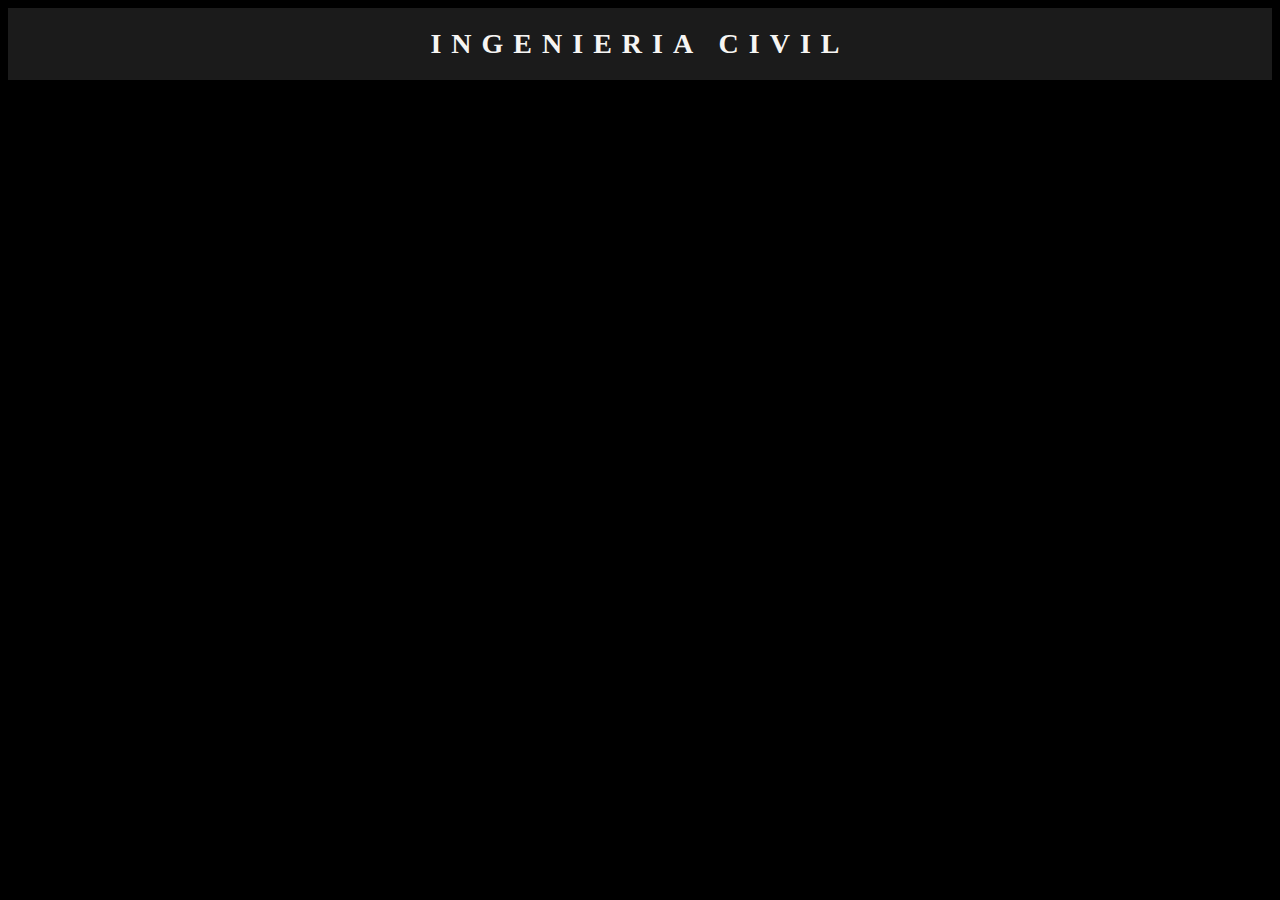
<file: ingcivil.html>
<!DOCTYPE html>
<html lang="en">
<head>
    <meta charset="UTF-8">
    <meta name="viewport" content="width=device-width, initial-scale=1.0">
    <title>Document</title>
</head>
<style>
    
header {
    background-color: #1b1b1b;
    color: #f6f5f3;
    padding: 20px;
    font-size: 28px;
    font-weight: bold;
    text-transform: uppercase;
    letter-spacing: 10px;
}
body{
    text-align: center;
    background-color: black;
}
</style>
<body>

    <header>
        INGENIERIA CIVIL
    </header>
</marquee>
    
</body>
</html>
</file>
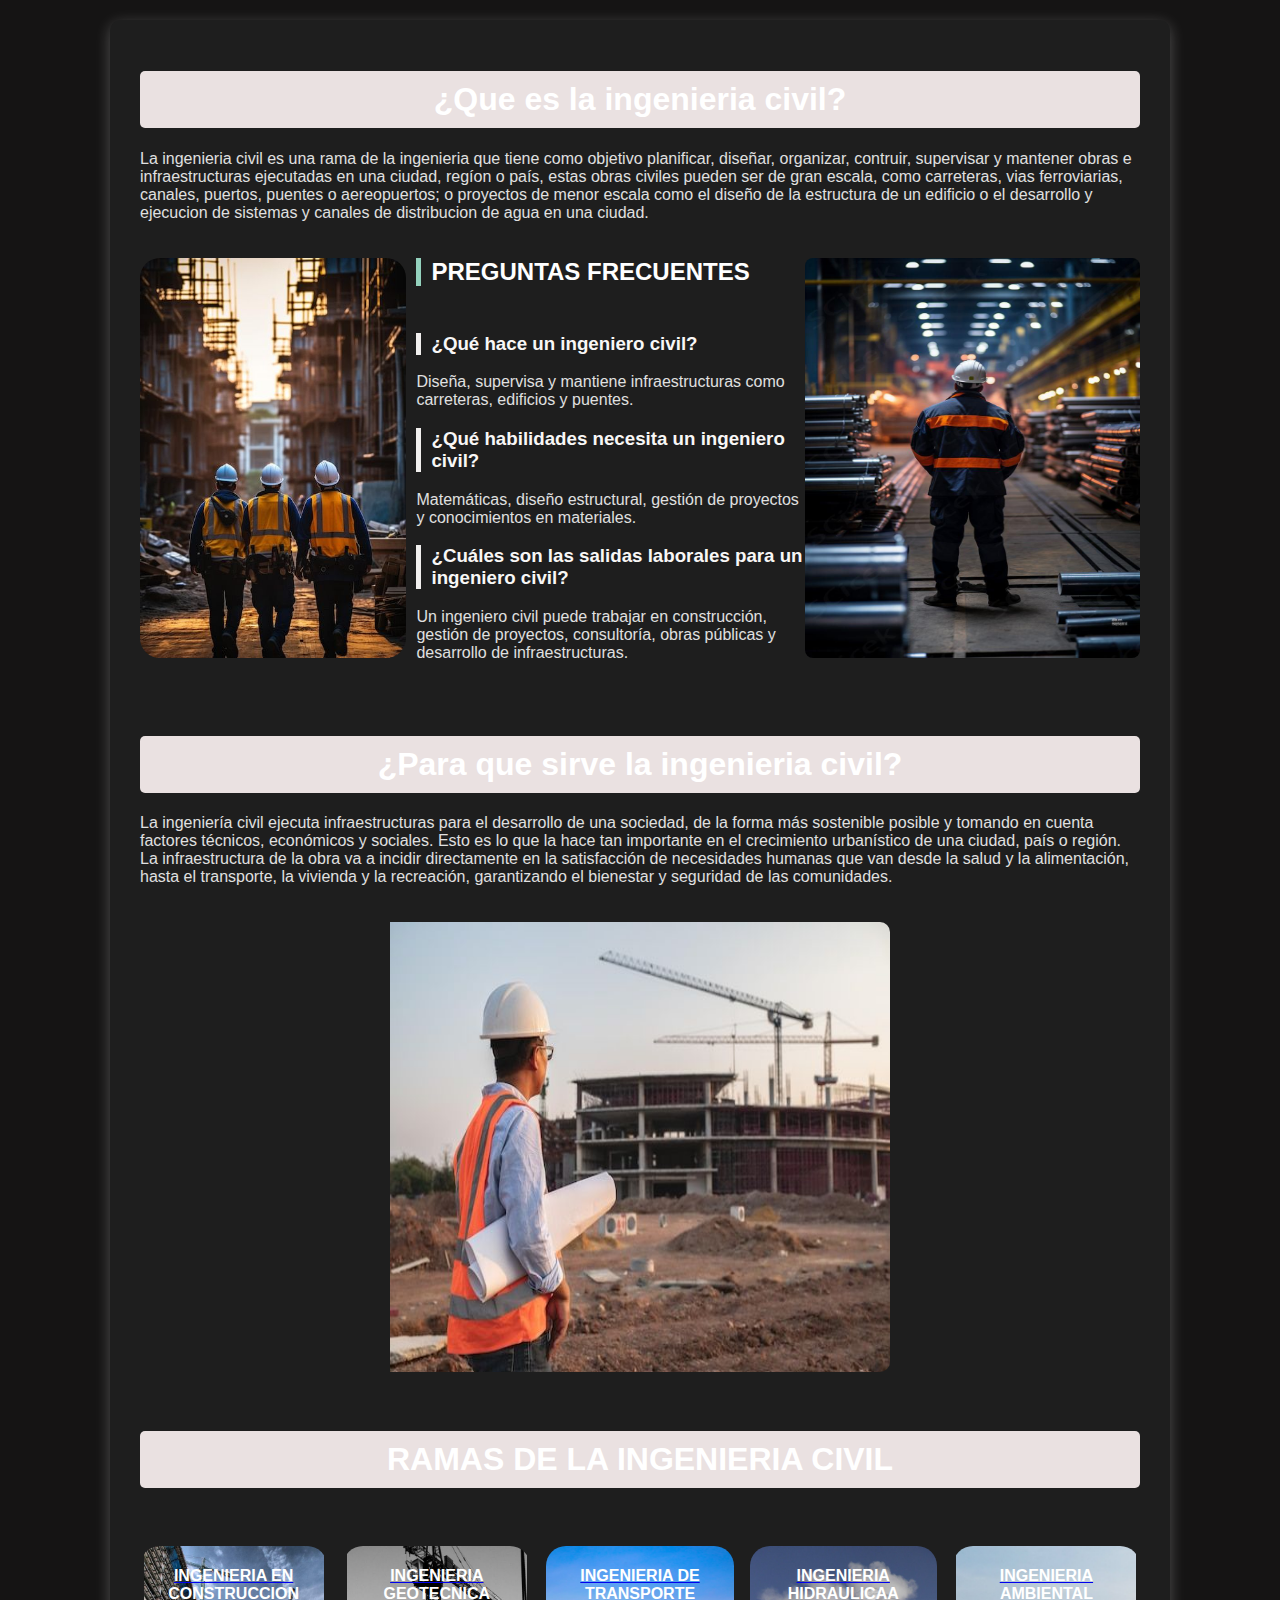
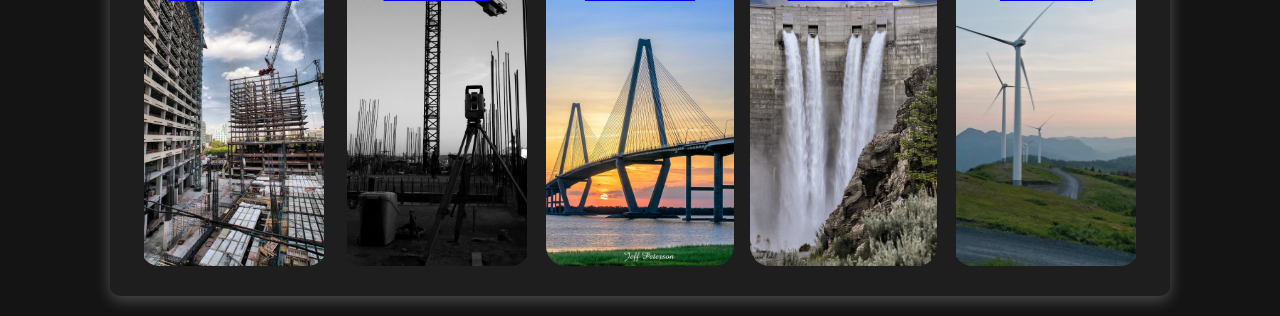
<file: proyecto.html>
<html lang="en">
    <head>
        <title>LA INGENIERIA CIVIL</title>
        <link rel="stylesheet" href="style.css">
        
    </head>
    <body>

        <div class="contenedor">

       
<h1>¿Que es la ingenieria civil?</h1>
        <p>La ingenieria civil es una rama de la ingenieria que tiene como objetivo planificar, diseñar, organizar, contruir, supervisar y mantener obras e infraestructuras ejecutadas en una ciudad, regíon o país, estas obras civiles pueden ser de gran escala, como carreteras, vias ferroviarias, canales, puertos, puentes o aereopuertos; o proyectos de menor escala como el diseño de la estructura de un edificio o el desarrollo y ejecucion de sistemas y canales de distribucion de agua en una ciudad.</p>
         

        <div class="texto">

            <img class="imagen" src="imagenes/1.jpg" >
           
            <div class="txt">
                <h2>PREGUNTAS FRECUENTES</h2>
                <br>
                <h3>¿Qué hace un ingeniero civil? </h3>
                <p>Diseña, supervisa y mantiene infraestructuras como carreteras, edificios y puentes.</p>
                <h3>¿Qué habilidades necesita un ingeniero civil?</h3>
                <p>Matemáticas, diseño estructural, gestión de proyectos y conocimientos en materiales.</p>
                <h3>¿Cuáles son las salidas laborales para un ingeniero civil?</h3>
                <p>Un ingeniero civil puede trabajar en construcción, gestión de proyectos, consultoría, obras públicas y desarrollo de infraestructuras.</p>
            </div>
            <img class="imagen2" src="imagenes/infraestructura industrial.jpg" >
        </div>

        <br> <br>
        
            <h1>¿Para que sirve la ingenieria civil?</h1>
        
        <p>La ingeniería civil ejecuta infraestructuras para el desarrollo de una sociedad, de la forma más sostenible posible y tomando en cuenta factores técnicos, económicos y sociales. Esto es lo que la hace tan importante en el crecimiento urbanístico de una ciudad, país o región. La infraestructura de la obra va a incidir directamente en la satisfacción de necesidades humanas que van desde la salud y la alimentación, hasta el transporte, la vivienda y la recreación, garantizando el bienestar y seguridad de las comunidades.</p>
        
            <img class="imagen3" src="imagenes/2.jpg">
        
        <br><br>

        <h1 >RAMAS DE LA INGENIERIA CIVIL</h1>
    
        <br><br>

        <div class="galery">
            <div style="background-image: url('imagenes/construccion.JPG');"><a href="construccion.html"><h4 align="center">INGENIERIA EN CONSTRUCCION</h4></a></div>
            <div style="background-image: url('imagenes/geo.JPG');"><a href="geotecnica.html"><h4 align="center">INGENIERIA GEOTECNICA</h4></a></div>
            <div style="background-image: url('imagenes/transporte.JPG');"><a href="transporte.html"><h4 align="center">INGENIERIA DE TRANSPORTE</h4></a></div>
            <div style="background-image: url('imagenes/hidra.JPG');"><a href="hidraulica.html"><h4 align="center">INGENIERIA HIDRAULICAA</h4></a></div>
            <div style="background-image: url('imagenes/ambiental.jpg');"><a href="ambiental.html"><h4 align="center">INGENIERIA AMBIENTAL</h4></a></div>
       </div>

    </div>
    </body>
</html>
</file>
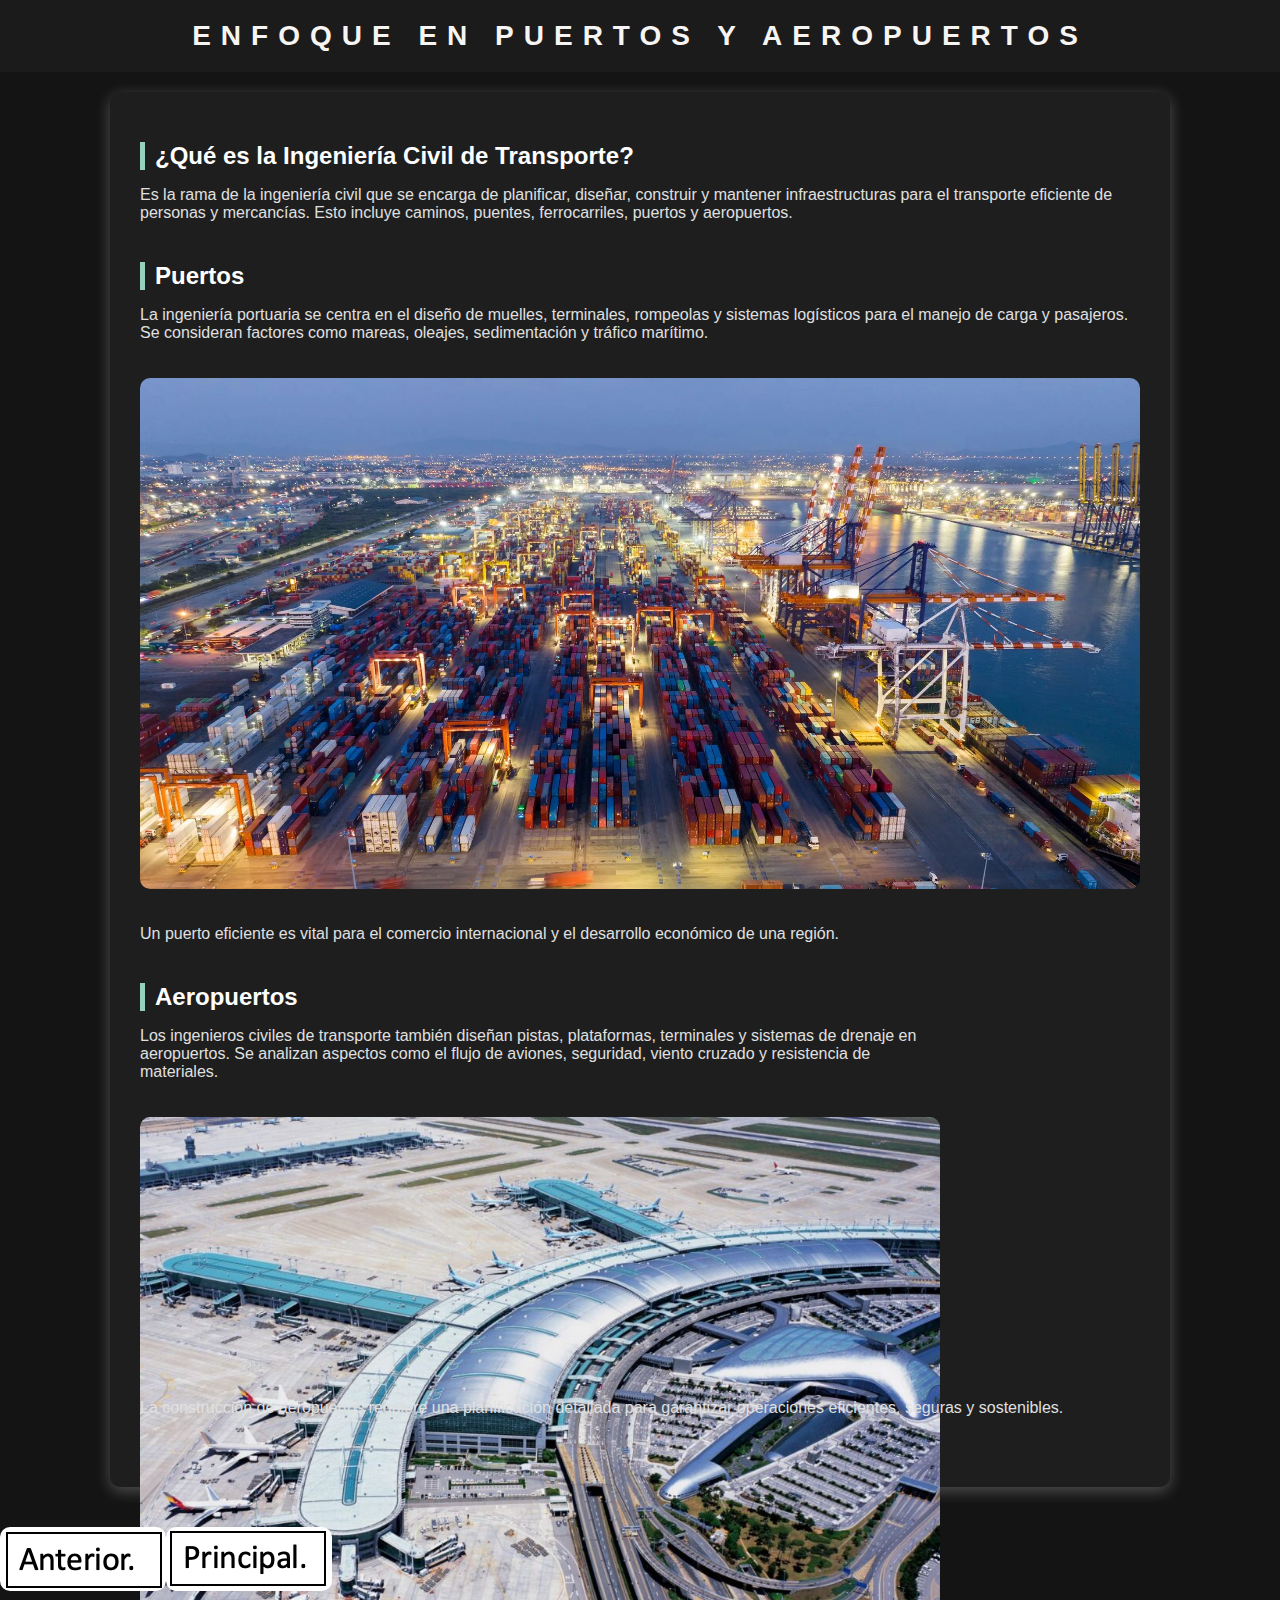
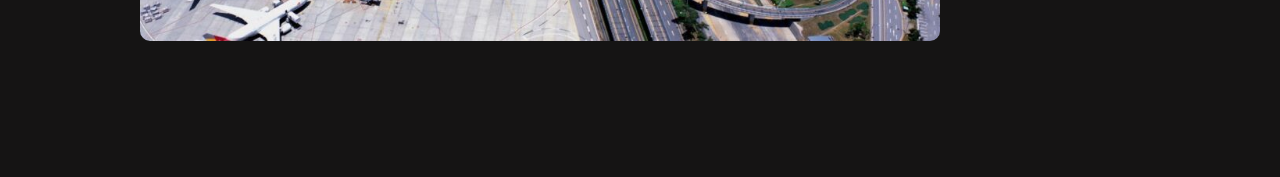
<file: puertos y aereopuertos.html>
<html lang="es">

  <title>Ingeniería Civil de Transporte: Puertos y Aeropuertos</title>
  <link rel="stylesheet" href="style.css">
  
</head>
<body>

  <header>
 
    Enfoque en Puertos y Aeropuertos
  </header>

  <div class="contenedor">
    <section>
      <h2>¿Qué es la Ingeniería Civil de Transporte?</h2>
      <p>Es la rama de la ingeniería civil que se encarga de planificar, diseñar, construir y mantener infraestructuras para el transporte eficiente de personas y mercancías. Esto incluye caminos, puentes, ferrocarriles, puertos y aeropuertos.</p>
    </section>

    <section>
      <h2>Puertos</h2>
      <p>La ingeniería portuaria se centra en el diseño de muelles, terminales, rompeolas y sistemas logísticos para el manejo de carga y pasajeros. Se consideran factores como mareas, oleajes, sedimentación y tráfico marítimo.</p>
      <img src="puertos.webp" alt="Puerto">

      <p>Un puerto eficiente es vital para el comercio internacional y el desarrollo económico de una región.</p>
    </section>

    <section>
        <div class="imagen2">
      <h2>Aeropuertos</h2>
      <p>Los ingenieros civiles de transporte también diseñan pistas, plataformas, terminales y sistemas de drenaje en aeropuertos. Se analizan aspectos como el flujo de aviones, seguridad, viento cruzado y resistencia de materiales.</p>
      <img src="aereopuerto.jpg" alt="Aeropuerto">
    </div>

      <p>La construcción de aeropuertos requiere una planificación detallada para garantizar operaciones eficientes, seguras y sostenibles.</p>
    </section>
  </div>

  <div class="RETORNO">
    
    <a href="transporte.html"><img src="ANTERIOR.png"></a>
    <a href="proyecto.html"><img src="PRINCIPAL.png"></a>

   </div>



</body>
</html>
</file>
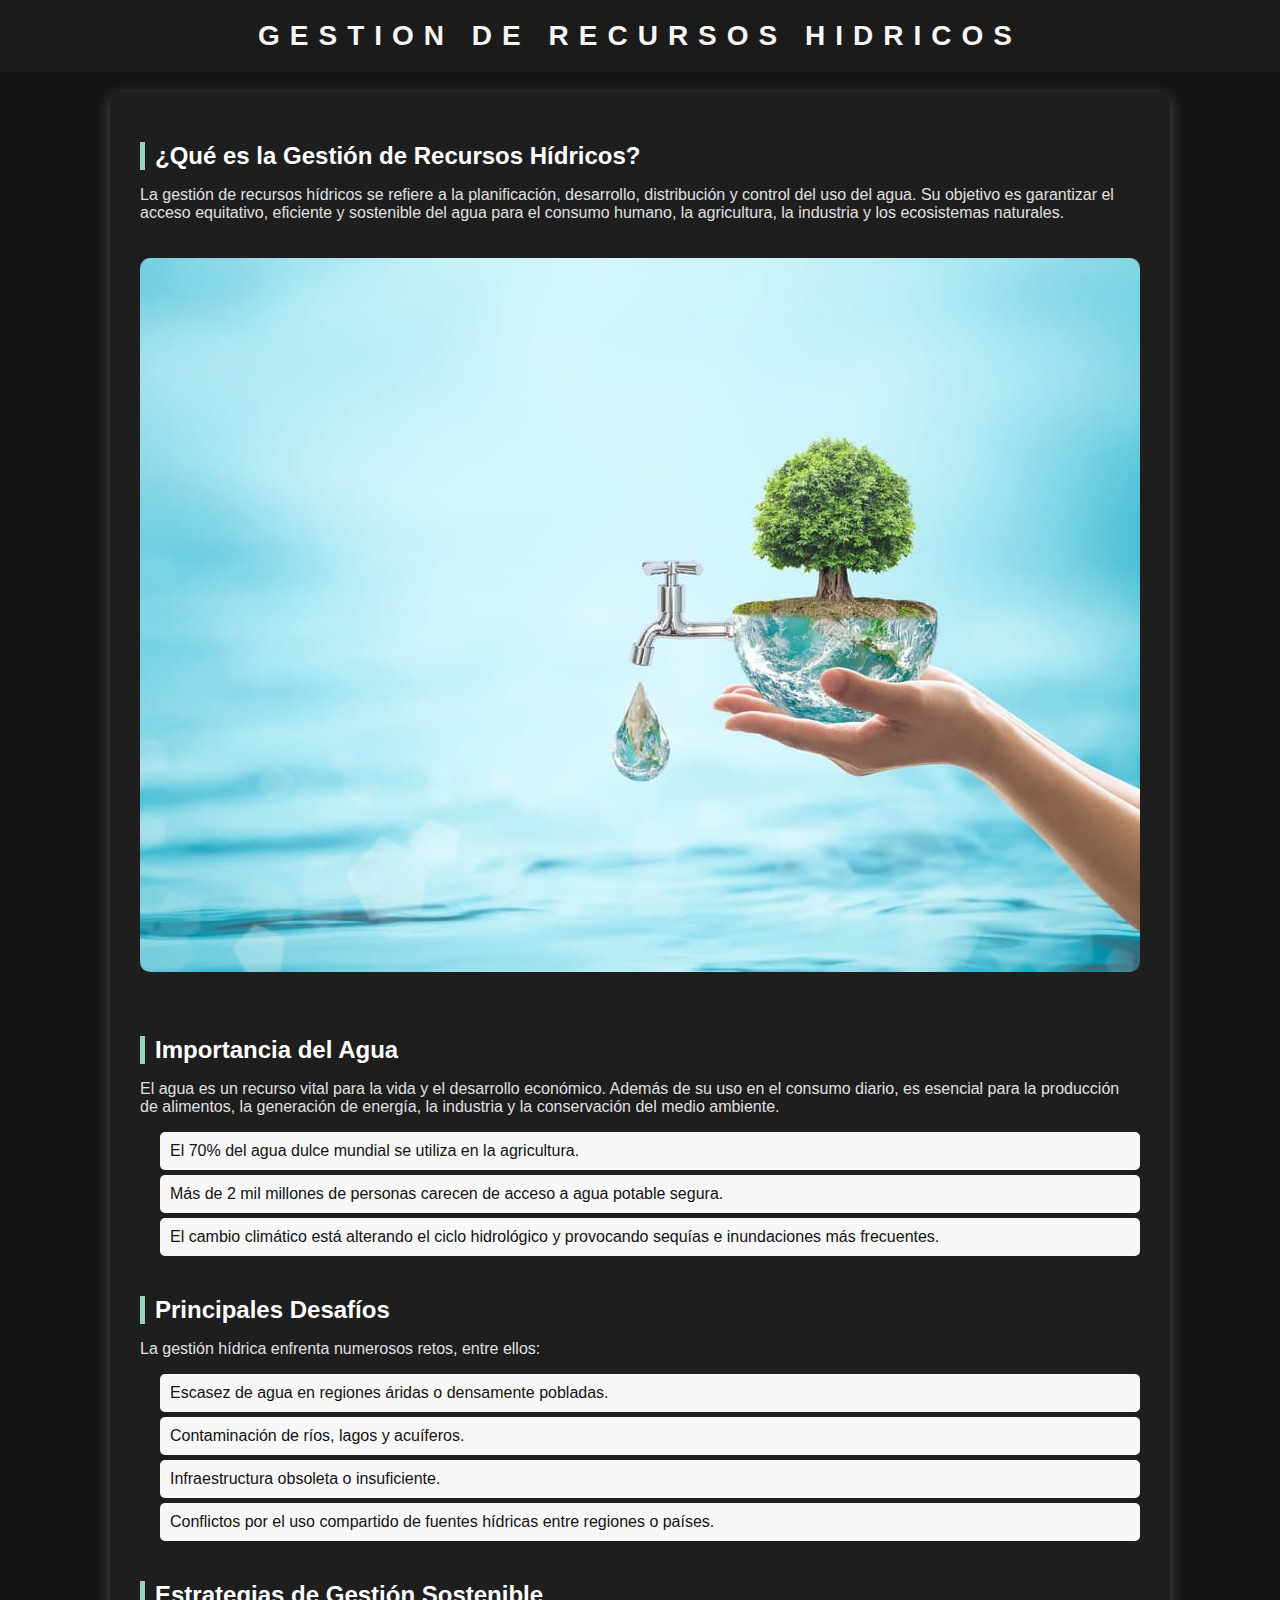
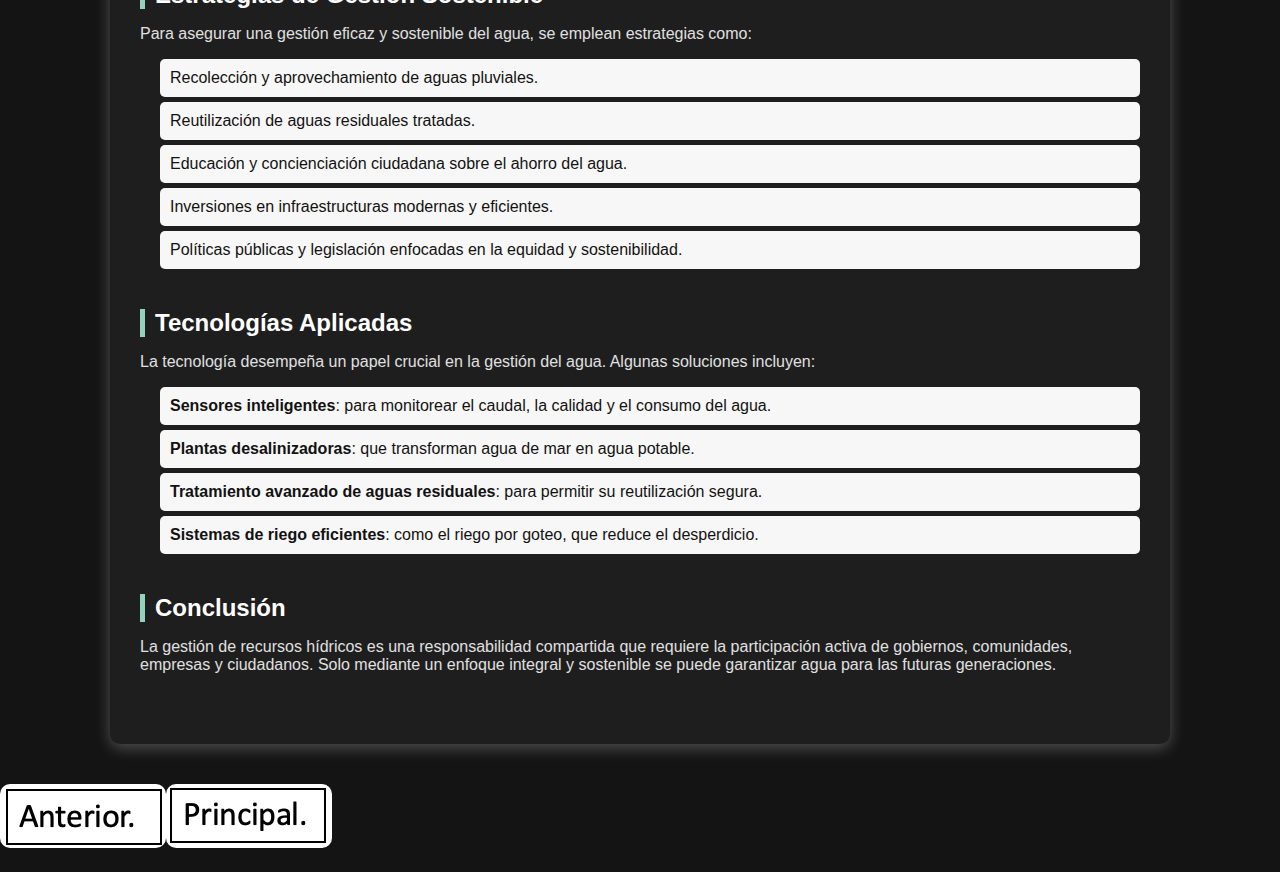
<file: recursos hidricos.html>
<!DOCTYPE html>
<html lang="es">
<head>
  <meta charset="UTF-8">
  <meta name="viewport" content="width=device-width, initial-scale=1">
  <title>Gestión de Recursos Hídricos</title>
  <link rel="stylesheet" href="style.css">

</head>
<body>

  <header>
Gestion de recursos hidricos
  </header>

  <div class="contenedor">
    <section>
      <h2>¿Qué es la Gestión de Recursos Hídricos?</h2>
      <p>La gestión de recursos hídricos se refiere a la planificación, desarrollo, distribución y control del uso del agua. Su objetivo es garantizar el acceso equitativo, eficiente y sostenible del agua para el consumo humano, la agricultura, la industria y los ecosistemas naturales.</p>
      <img src="gestion del agua.jpg" alt="Gestión del agua">
    </section>

    <section>
      <h2>Importancia del Agua</h2>
      <p>El agua es un recurso vital para la vida y el desarrollo económico. Además de su uso en el consumo diario, es esencial para la producción de alimentos, la generación de energía, la industria y la conservación del medio ambiente.</p>
      <ul>
        <li>El 70% del agua dulce mundial se utiliza en la agricultura.</li>
        <li>Más de 2 mil millones de personas carecen de acceso a agua potable segura.</li>
        <li>El cambio climático está alterando el ciclo hidrológico y provocando sequías e inundaciones más frecuentes.</li>
      </ul>
    </section>

    <section>
      <h2>Principales Desafíos</h2>
      <p>La gestión hídrica enfrenta numerosos retos, entre ellos:</p>
      <ul>
        <li>Escasez de agua en regiones áridas o densamente pobladas.</li>
        <li>Contaminación de ríos, lagos y acuíferos.</li>
        <li>Infraestructura obsoleta o insuficiente.</li>
        <li>Conflictos por el uso compartido de fuentes hídricas entre regiones o países.</li>
      </ul>
    </section>

    <section>
      <h2>Estrategias de Gestión Sostenible</h2>
      <p>Para asegurar una gestión eficaz y sostenible del agua, se emplean estrategias como:</p>
      <ul>
        <li>Recolección y aprovechamiento de aguas pluviales.</li>
        <li>Reutilización de aguas residuales tratadas.</li>
        <li>Educación y concienciación ciudadana sobre el ahorro del agua.</li>
        <li>Inversiones en infraestructuras modernas y eficientes.</li>
        <li>Políticas públicas y legislación enfocadas en la equidad y sostenibilidad.</li>
      </ul>
    </section>

    <section>
      <h2>Tecnologías Aplicadas</h2>
      <p>La tecnología desempeña un papel crucial en la gestión del agua. Algunas soluciones incluyen:</p>
      <ul>
        <li><strong>Sensores inteligentes</strong>: para monitorear el caudal, la calidad y el consumo del agua.</li>
        <li><strong>Plantas desalinizadoras</strong>: que transforman agua de mar en agua potable.</li>
        <li><strong>Tratamiento avanzado de aguas residuales</strong>: para permitir su reutilización segura.</li>
        <li><strong>Sistemas de riego eficientes</strong>: como el riego por goteo, que reduce el desperdicio.</li>
      </ul>
    </section>

    <section>
      <h2>Conclusión</h2>
      <p>La gestión de recursos hídricos es una responsabilidad compartida que requiere la participación activa de gobiernos, comunidades, empresas y ciudadanos. Solo mediante un enfoque integral y sostenible se puede garantizar agua para las futuras generaciones.</p>
    </section>
  </div>

  <div class="RETORNO">
    
    <a href="hidraulica.html"><img src="ANTERIOR.png"></a>
    <a href="proyecto.html"><img src="PRINCIPAL.png"></a>

   </div>

</body>
</html>
</file>
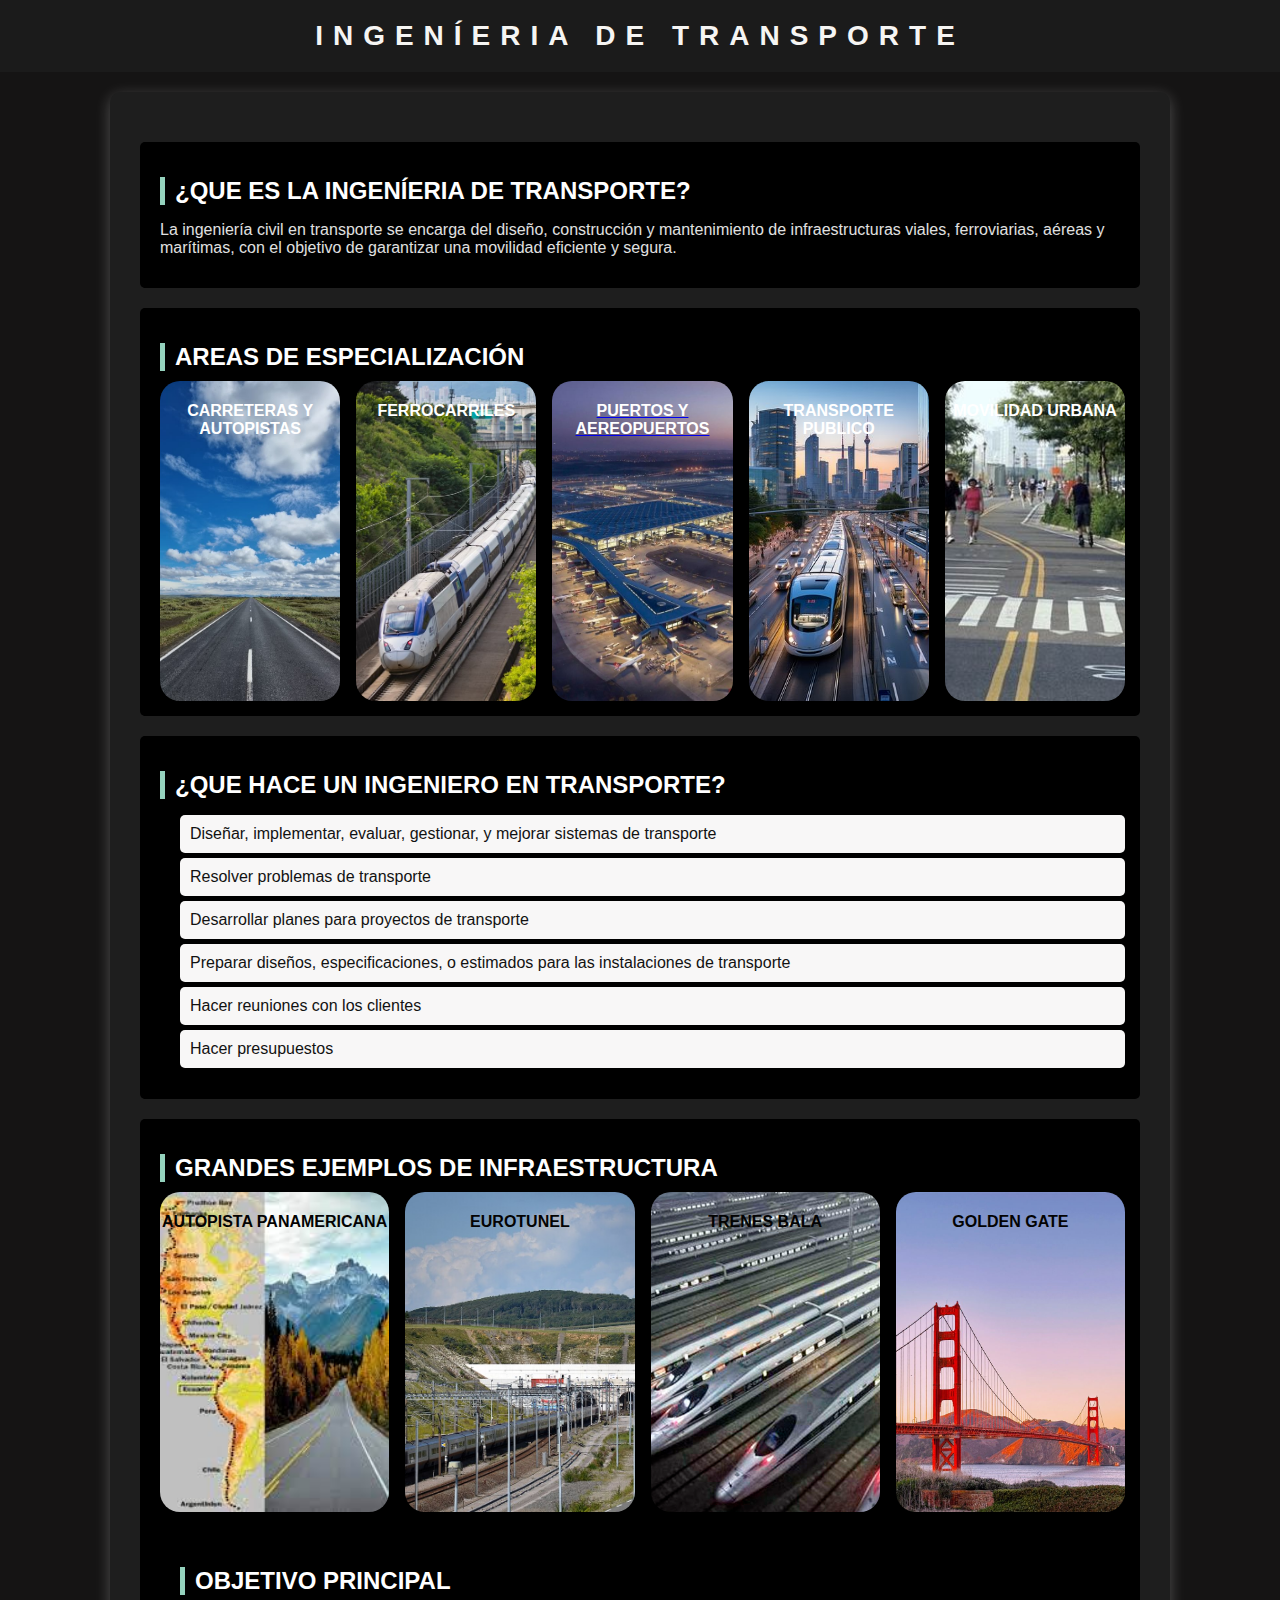
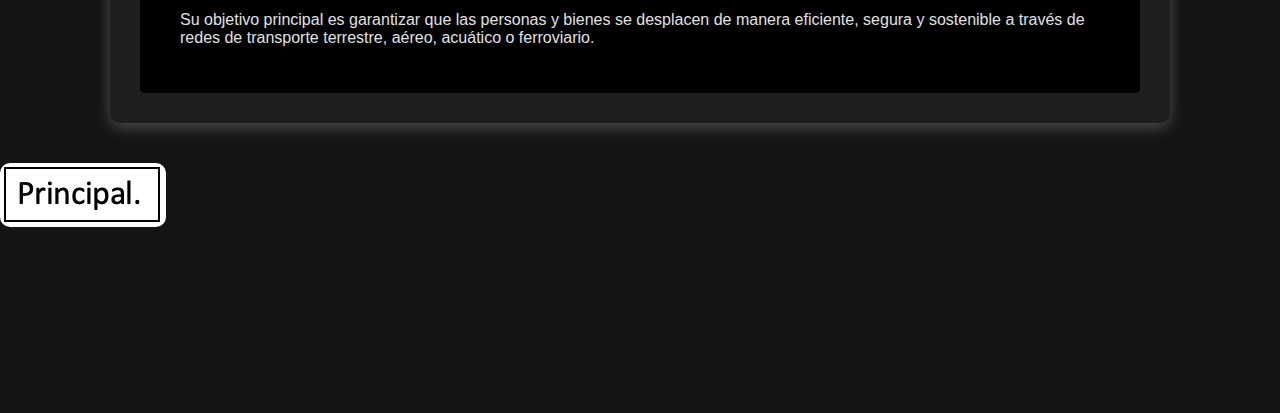
<file: transporte.html>
<html lang="en">
<head>
    <title>TRANSPORTE</title>
    <link rel="stylesheet" href="style.css">
</head>
<body>
     <header>
        INGENÍERIA DE TRANSPORTE
     </header>

     <div class="contenedor">

           <div class="textos">
              <h2>¿QUE ES LA INGENÍERIA DE TRANSPORTE?</h2>
              <P>La ingeniería civil en transporte se encarga del diseño, construcción y mantenimiento de infraestructuras viales, ferroviarias, aéreas y marítimas, con el objetivo de garantizar una movilidad eficiente y segura.</P>
           </div>

           <div class="textos">
                  <h2>AREAS DE ESPECIALIZACIÓN</h2>
                  <div class="galeria">
                       <div style="background-image: url('imagenes/carreteras .jpg');"><h4 align="center">CARRETERAS Y AUTOPISTAS</h4></a></div>
                       <div style="background-image: url('imagenes/ferrocarriles.jpg');"><h4 align="center">FERROCARRILES</h4></a></div>
                       <div style="background-image: url('imagenes/aeropuertos.jpg');"><a href="puertos y aereopuertos.html"><h4 align="center">PUERTOS Y AEREOPUERTOS</h4></a></div>
                       <div style="background-image: url('imagenes/transporte\ publico.jpg');"><h4 align="center">TRANSPORTE PUBLICO</h4></a></div>
                       <div style="background-image: url('imagenes/movilidad\ urbana.jpg');"><h4 align="center">MOVILIDAD URBANA</h4></a></div>
                  </div>
           </div>

           <div class="textos">
                  
                  <h2>¿QUE HACE UN INGENIERO EN TRANSPORTE?</h2>
                  <ul type="disc">
                    <li>Diseñar, implementar, evaluar, gestionar, y mejorar sistemas de transporte</li>
                    <li>Resolver problemas de transporte</li>
                    <li>Desarrollar planes para proyectos de transporte</li>
                    <li>Preparar diseños, especificaciones, o estimados para las instalaciones de transporte</li>
                    <li>Hacer reuniones con los clientes</li>
                    <li>Hacer presupuestos</li>
                  </ul>
           </div>

           <div class="textos">
                  <h2>GRANDES EJEMPLOS DE INFRAESTRUCTURA</h2>
                   <div class="galeria2">
                     <div style="background-image: url('imagenes/panamericana.jpeg');"><h4 align="center">AUTOPISTA PANAMERICANA</h4></a></div>
                     <div style="background-image: url('imagenes/eurotunel.jpg');"><h4 align="center">EUROTUNEL</h4></a></div>
                     <div style="background-image: url('imagenes/trenes\ de\ china.jpg');"><h4 align="center">TRENES BALA</h4></a></div>
                     <div style="background-image: url('imagenes/golden\ gate.jpg');"><h4 align="center">GOLDEN GATE</h4></a>
                    </div>
            </div> 

            <div class="textos">
                   <h2>OBJETIVO PRINCIPAL</h2>
                   <P>Su objetivo principal es garantizar que las personas y bienes se desplacen de manera eficiente, segura y sostenible a través de redes de transporte terrestre, aéreo, acuático o ferroviario.</P>                
            </div>
           </div>
     </div>

     <div class="RETORNO">
    
       
       <a href="proyecto.html"><img src="PRINCIPAL.png"></a>
   
      </div>
     
</body>
</html>
</file>
<file: style.css>
body {
    font-family: Arial, sans-serif;
    margin: 0;
    padding: 0;
    background-color: #151414;
    color: #e0e0e0;
    text-align: center;
}
header{
    background-color: #1b1b1b;
    color: #f6f5f3;
    padding: 20px;
    font-size: 28px;
    font-weight: bold;
    text-transform: uppercase;
    letter-spacing: 10px;
    
}
.contenedor {
    margin: 20px auto;
    max-width: 1000px;
    background: #1e1e1e;
    padding: 30px;
    border-radius: 10px;
    box-shadow: 0 4px 15px rgba(221, 221, 221, 0.3);
    text-align: left;
}
.galery{

    display: flex;
    height: 20rem;
    gap: 1rem;
    
    }
    .galery > div{
    
    flex: 1;
    border-radius: 20px;
    background-position: center;
    background-repeat: no-repeat;
    background-size: auto 100%;
    transition: all .8s cubic-bezier(.25, .4, .45, 1.4);
    
    }
    
    .galery > div:hover{
    
    flex: 5;
    
    }
    .galery > div h4 {
    
    color: rgb(255, 255, 255);
    font-family: Arial, Helvetica, sans-serif;
    }



h2 {
    color: #f8f7f6;
    border-left: 5px solid #f1efee;
    padding-left: 10px;
    font-family: Verdana, Geneva, Tahoma, sans-serif;
}
h1{
    font-family: Verdana, Geneva, Tahoma, sans-serif;
    text-align: center;
    background-color: #eae1e1;
    padding: 10px;
    border-radius: 5px; 
    color: rgb(0, 0, 0);
    
}

.texto{
    display: flex;
    justify-content: left;
    align-items: center;
}

.txt{
    margin-left: 40px;
    
}

.imagen{

    border-radius: 20px;
    width: 300px;
    height: 400px;
    
}
.imagen2{

    border-radius: 20px;
    width: 300px;
    height: 400px;
    
}

.txt h3{

        color: #f8f7f6;
        border-left: 5px solid #f1efee;
        padding-left: 10px;
        font-family: Arial, Helvetica, sans-serif;
}

.imagen3{
    width:50%;
    height:50%;
    padding-left: 250px;
}







video {
    width: 100%;
    height: 450px;
    border-radius: 10px;
    
    
}
.section {
    margin: 30px 0;
}
h2 {
    color: #f8f7f6;
    border-left: 5px solid #f1efee;
    padding-left: 10px;
    font-family: Verdana, Geneva, Tahoma, sans-serif;
}
ul {
    list-style: none;
    padding: 0;
}
ul li {
    background: #f8f7f7;
    color: #121212;
    padding: 10px;
    margin: 5px 0;
    border-radius: 5px;
    font-family: Arial, Helvetica, sans-serif;
}
.RETORNO{
    display: flex;
    height: 30%;
    width: 30%;
}







.topografo{
    
    border-radius: 20px;
    width:"300px";
    height:"400px";  

}
.texto1{
    
    h1{
        background-color: #ffffff;
        padding: 10px;
        border-radius: 5px; 
        color: #000000;
    }
    p{
        text-align: left;
    }
    color: #efefef;
}
.importancia{
    h2{
        border-left: 5px solid #ffffff;
        padding-left: 10px;
        text-align: left;
        color: #ffffff;
    }
    li{
        text-align: left;
        color: #0b0b0b;
    }
}

.tabla{
    h2{
        border-left: 5px solid #ffffff;
        padding-left: 10px;
        text-align: left;
        color: #ffffff;
    }
}
table {
    width: 100%;
    border-collapse: collapse;
    margin-top: 20px;

}
table, th, td {
    border: 1px solid #5d4037;
}
th, td {
    padding: 10px;
    text-align: center;
    color: #ffffff;
    td{
        text-align: left;
    }
    th{
        color: #ffffff;
    }
}

thead{
    background-color: #5d4037;
}

.tsuelos{
    h2{
        border-left: 5px solid #ffffff;
        padding-left: 10px;
        text-align: left;
        color: #ffffff;
    }
    li{
        text-align: left;
        color: #000000;
    }
}

.objetivo{
    h2{
        border-left: 5px solid #ffffff;
        padding-left: 10px;
        text-align: left;
        color: #ffffff;
    }
    p{
        text-align: left;
        color: #fffbfb;
    }
}



.textos {
    margin-top: 20px;
    padding: 15px;
    background-color: #000000;
    border-left: 5px solid #000000;
    border-radius: 5px;
}
.galeria{

    display: flex;
    height: 20rem;
    gap: 1rem;

}
.galeria > div{

    flex: 1;
    border-radius: 20px;
    background-position: center;
    background-repeat: no-repeat;
    background-size: auto 100%;
    transition: all .8s cubic-bezier(.25, .4, .45, 1.4);

}

.galeria > div:hover{

    flex: 5;

}
.galeria > div h4 {

    color: rgb(255, 255, 255);
    font-family: Arial, Helvetica, sans-serif;
}

.galeria2{

    display: flex;
    height: 20rem;
    gap: 1rem;

}
.galeria2 > div{

    flex: 1;
    border-radius: 20px;
    background-position: center;
    background-repeat: no-repeat;
    background-size: auto 100%;
    transition: all .8s cubic-bezier(.25, .4, .45, 1.4);

}

.galeria2 > div:hover{

    flex: 5;

}
.galeria2 > div h4 {

    color: rgb(3, 3, 3);
    font-family: Arial, Helvetica, sans-serif;
}

.hidrahulica{
    color: #000000;
}
.textosh {
    margin-top: 20px;
    padding: 15px;
    background-color: #000000;
    border-left: 5px solid #ffffff;
    border-radius: 5px;
}

.fotolista{
    display: flex;
    justify-content: left;
}
.txt{
    margin-left: 10px;
}

.tabla{
    h2{
        border-left: 5px solid #f5f5f5;
        padding-left: 10px;
        text-align: left;
        color: #000000;
    }
}
table {
    width: 100%;
    border-collapse: collapse;
    margin-top: 20px;

}
table, th, td {
    border: 1px solid rgb(255, 255, 255);
}
th, td {
    padding: 10px;
    text-align: center;
    color: #f8f3f3;
    td{
        text-align: left;
    }
    th{
        color: #ffffff;
    }
}
th{
    color: #ffffff;
}

thead{
    background-color: #1abc9c;
}

img{
    border-radius: 50px;
}

.ambiental{
    

.textosamb {
    margin-top: 20px;
    padding: 15px;
    background-color: #e5ffd3;
    border-left: 5px solid #000000;
    border-radius: 5px;
}

.fotolista2{
    display: flex;
    justify-content: left;

.txt{
    margin-left: 10px;
}

img{
    border-radius: 20px;
}
}
.galeria2{

    display: flex;
    height: 20rem;
    gap: 1rem;

}
.galeria2 > div{

    flex: 1;
    border-radius: 20px;
    background-position: center;
    background-repeat: no-repeat;
    background-size: auto 100%;
    transition: all .8s cubic-bezier(.25, .4, .45, 1.4);

}

.galeria2 > div:hover{

    flex: 5;

}
.galeria2 > div h4 {

    color: rgb(3, 3, 3);
    font-family: Arial, Helvetica, sans-serif;
}

.marcoblanco{
    margin-top: 20px;
    padding: 15px;
    background-color: #ffffff;
    border-radius: 5px;
}

.imagen1{
    margin-left: 200px;
}
}

.recidencial{
    color: #000000;
}
h1, h2 {
    color: #ffffff;
  }

  img {
    width: 100%;
    height: auto;
    margin: 20px 0;
    border-radius: 8px;
  }

  .RETORNO{
      display: flex;
      height: 30%;
      width: 30%;
  }




.carreteraspuentes{
    color: #000000;
}
  section {
    margin-bottom: 40px;
  }

  h2 {
    color: #ffffff;
    border-left: 5px solid #3498db;
    padding-left: 10px;
  }

  img {
    width: 100%;
    border-radius: 10px;
    margin: 20px 0;
  }

  ul {
    padding-left: 20px;
  }





  header h1 {
    margin: 0;
    font-size: 2.5em;
  }



  .puertosaeropurtos{
    color: #000000;
  }
  section {
    margin-bottom: 40px;
  }

  h2 {
    color: #ffffff;
    margin-bottom: 10px;
  }

  img {
    width: 100%;
    border-radius: 8px;
    margin: 15px 0;
  }

  .imagen2{
      width: 80%;
      border-radius: 8px;
    margin: 15px 0;
  }

  footer {
    background-color: #1e3d59;
    color: white;
    text-align: center;
    padding: 15px 0;
  }




  .rhidricos{
color:firebrick ;
  }
    
  section {
    margin-bottom: 40px;
  }

  h2 {
    color: #ffffff;
    border-left: 5px solid #94d2bd;
    padding-left: 10px;
  }

  img {
    width: 100%;
    border-radius: 10px;
    margin: 20px 0;
  }

  ul {
    padding-left: 20px;
  }



  @media (max-width: 600px) {
    header h1 {
      font-size: 2em;
    }
  }
</file>
